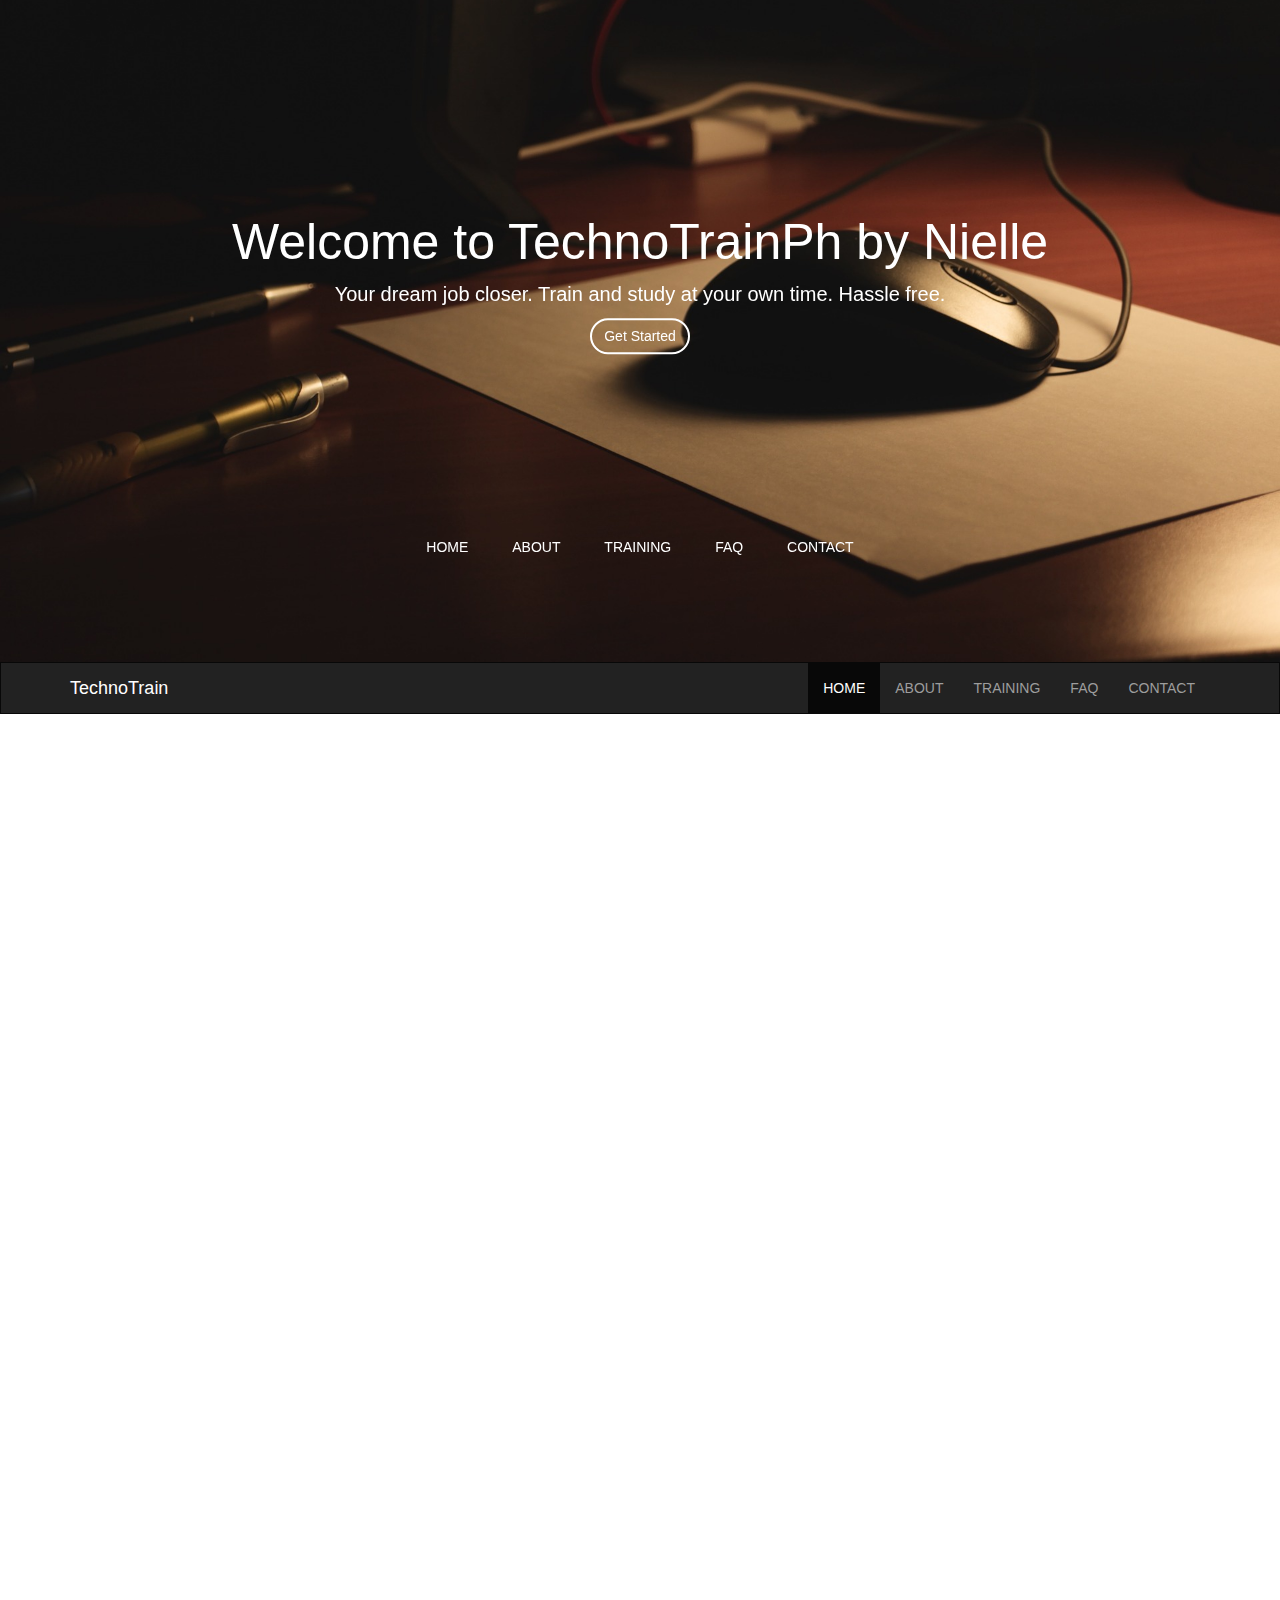
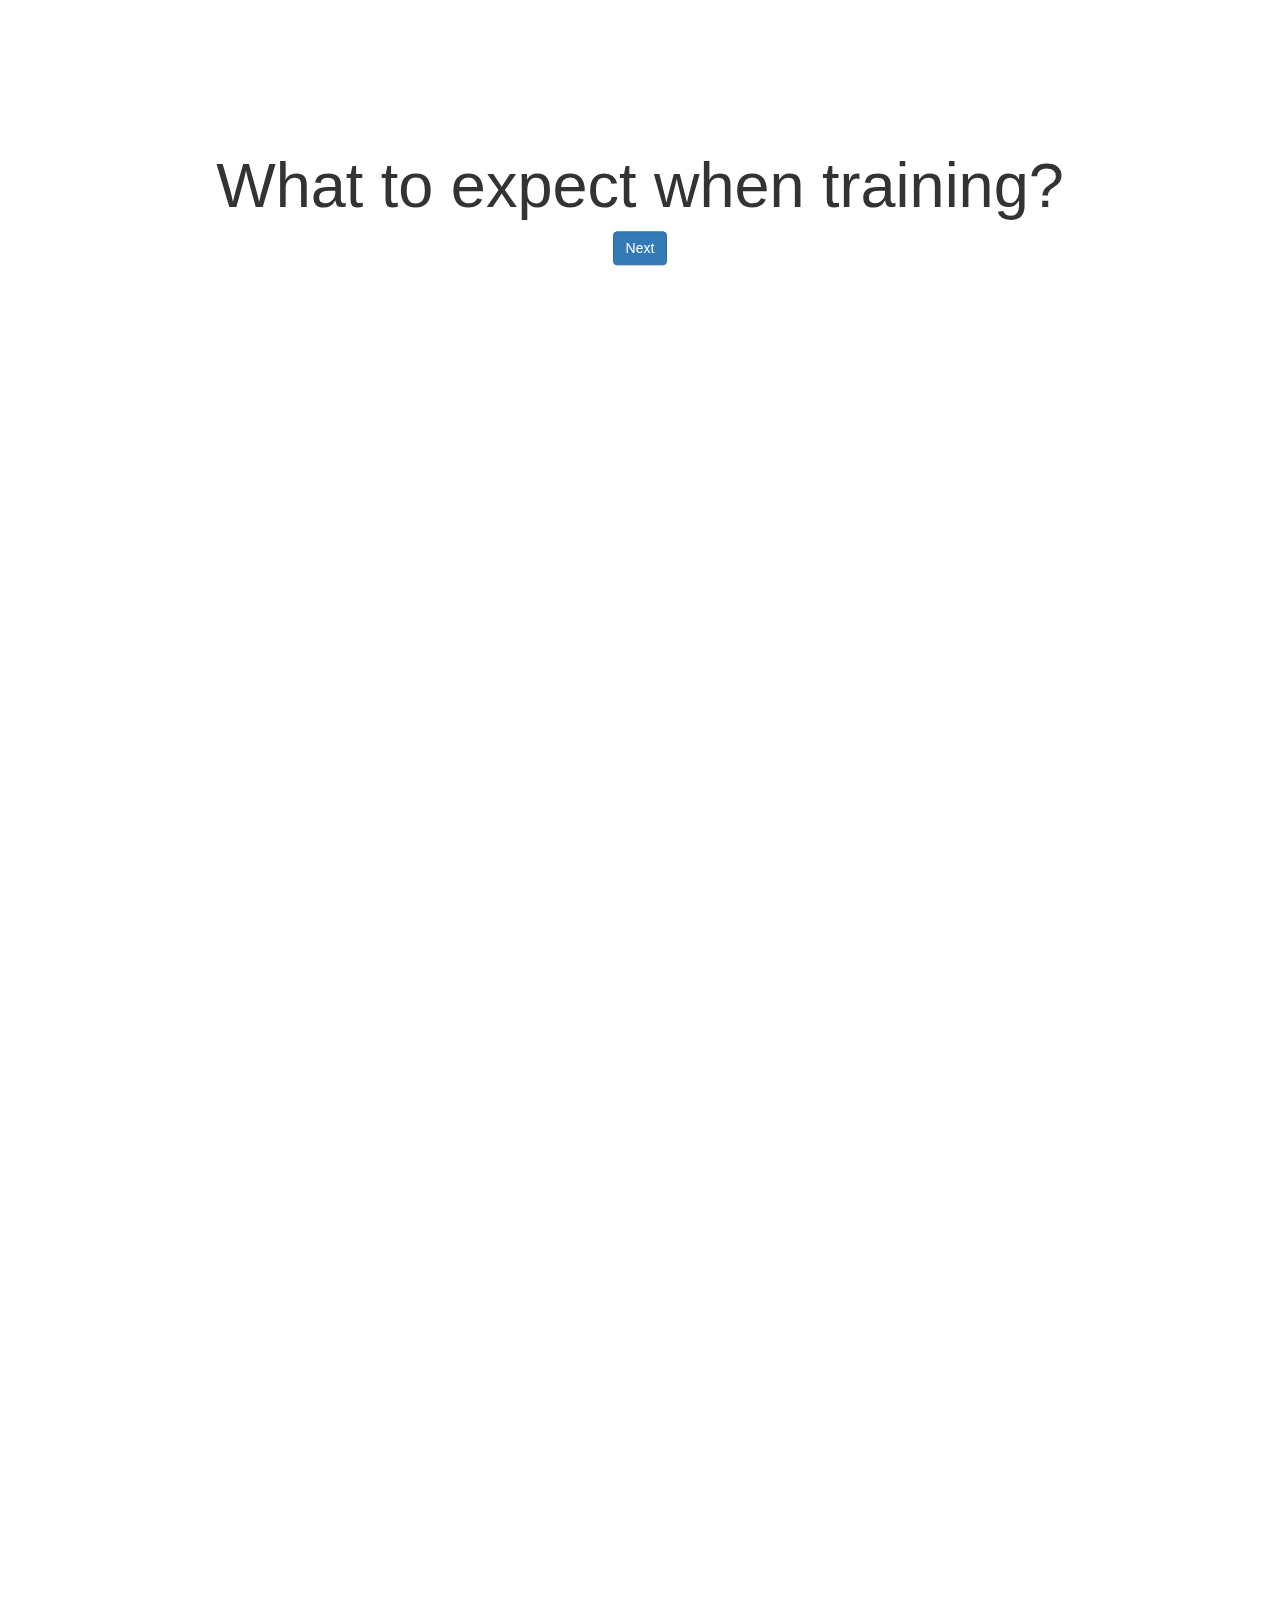
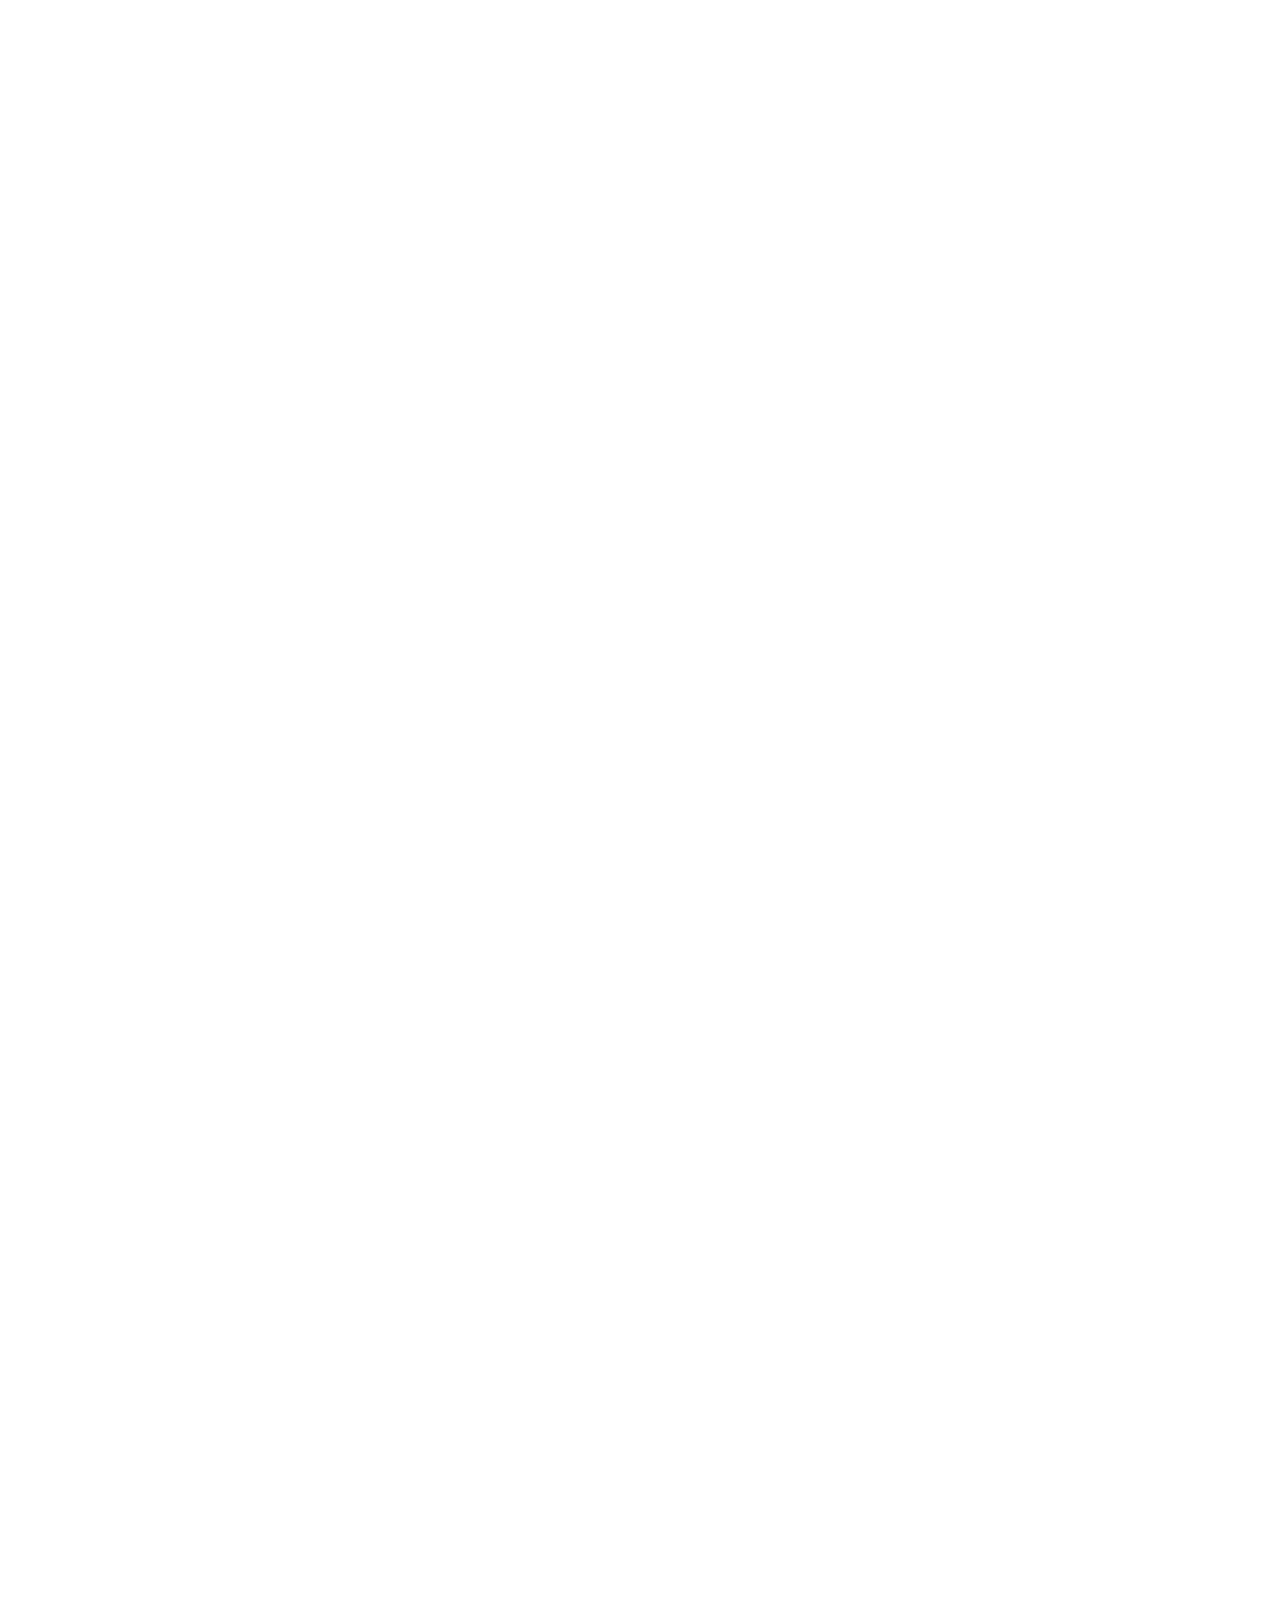
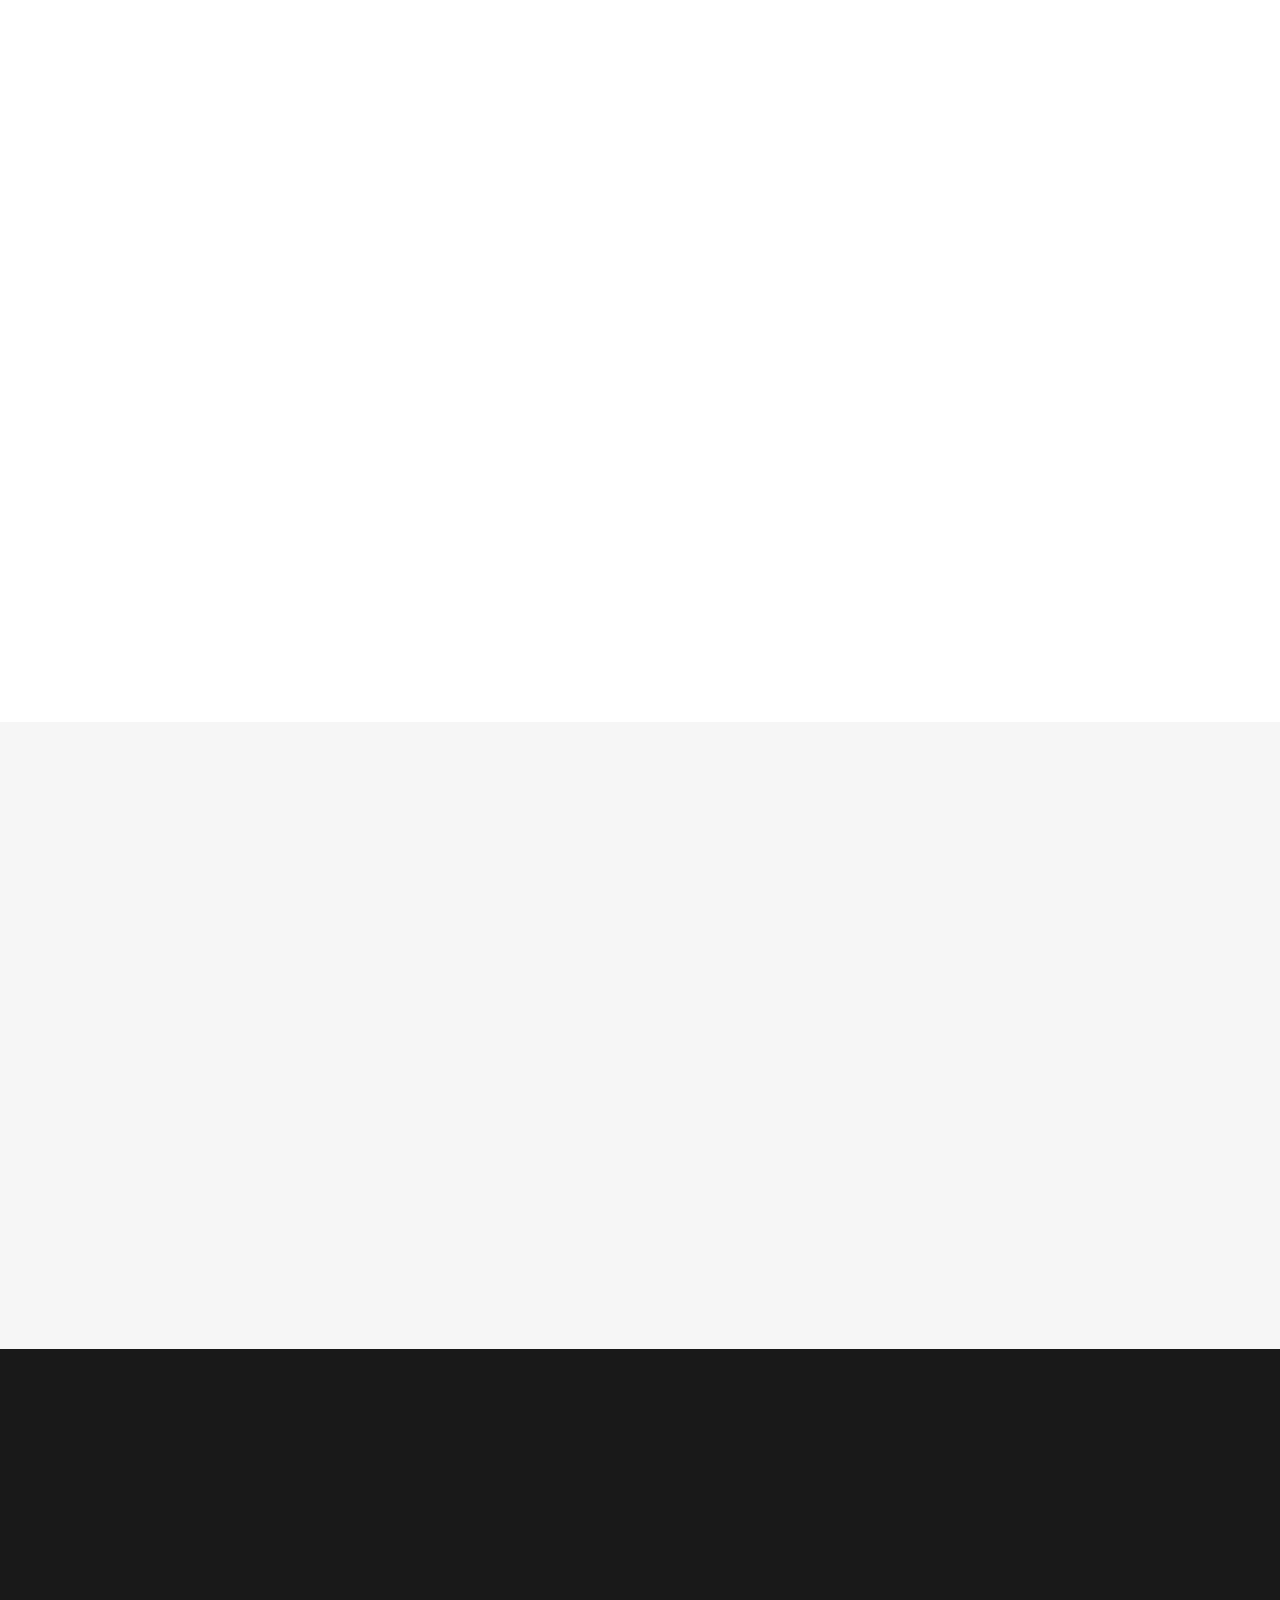
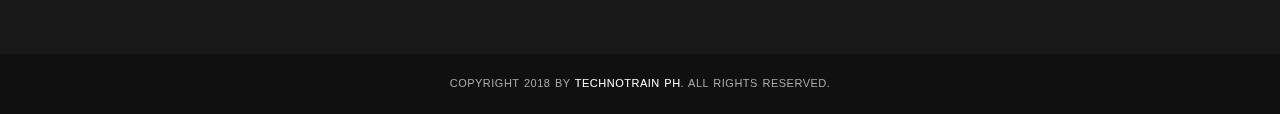
<file: index.html>
<!DOCTYPE html>
<html lang="en">
<head>
    <meta charset="UTF-8">
    <meta name="viewport" content="width=device-width, initial-scale=1.0">
    <meta http-equiv="X-UA-Compatible" content="ie=edge">
    <!-- Add CSS -->
    <link rel="stylesheet" href="css/bootstrap.min.css">
    <link rel="stylesheet" href="css/main.css">
    <!-- Add JS -->
    <script src="js/jquery.min.js" type="text/javascript"></script>
    <script src="js/bootstrap.js" type="text/javascript"></script>
    <script src="js/main.js" type="text/javascript"></script>
    <script src="js/parallax/parallax.js"></script>
    <!-- Add Font Awesome -->
    <link rel="stylesheet" href="css/web-fonts-with-css/css/fontawesome-all.css">
    <!-- Title and Icon -->
    <link rel="icon" href="images/logo.png">
    <title>TechnoTrain - Home</title>
</head>
<body id="body">
    <header class="parallax-window" data-parallax="scroll" data-image-src="images/header-background.jpg">
        <div class="container-fluid">
            <div class="fade-in" id="header-title">
                <h1>Welcome to TechnoTrainPh by Nielle</h1>
                <p>Your dream job closer. Train and study at your own time. Hassle free.</p>
                <button class="btn" onclick="clickGetStarted()">Get Started</button>
            </div>
            <div class="header-nav">
                <a class="fade-in" href="index.html">HOME</a>
                <a class="fade-in" href="about.html">ABOUT</a>
                <a class="fade-in" href="training.html">TRAINING</a>
                <a class="fade-in" href="faq.html">FAQ</a>
                <a class="fade-in" href="contact.html">CONTACT</a>
            </div>
        </div>
    </header>
    
    

    <nav class="navbar navbar-inverse sticky-top" id="navigate">
        <div class="container">
          <div class="navbar-header">
            <button type="button" class="navbar-toggle" data-toggle="collapse" data-target="#myNavbar">
              <span class="icon-bar"></span>
              <span class="icon-bar"></span>
              <span class="icon-bar"></span>                        
            </button>
            <a class="navbar-brand" href="#myPage">TechnoTrain</a>
          </div>
          <div class="collapse navbar-collapse" id="myNavbar">
            <ul class="nav navbar-nav navbar-right">
              <li class="active"><a href="index.html">HOME</a></li>
              <li><a href="about.html">ABOUT</a></li>
              <li><a href="training.html">TRAINING</a></li>
              <li><a href="FAQ.html">FAQ</a></li>
              <li><a href="contact.html">CONTACT</a></li>
            </ul>
          </div>
        </div>
      </nav><!-- Navigation -->
    
      
      <!-- Section 1 - What to Expect -->
        <div class="container" id="what-to-expect" >
            <div class="row">
                <h1 class="center slideanim" style="margin-bottom: 100px;">What to expect before you join?</h1>
                <br>
            </div>
            <div class="row">
            <div class="icons col-md-3 col-sm-6 brdr-right slideanim"  style="margin-bottom: 20px;">
                <i class="fas fa-clock"></i>
                <h4>5-hour training duration</h4>
                <p>The training duration is about 5 hours in average.</p>
            </div>
            <div class="icons col-md-3 col-sm-6 brdr-right slideanim" style="margin-bottom: 20px;">
                <i class="fas fa-money-bill-alt"></i>
                <h4>No entrance fee</h4>
                <p>There will be a total of P0.00 fee when applying.</p>
            </div>
            <div class="icons col-md-3 col-sm-6 brdr-right slideanim"   style="margin-bottom: 20px;">
                <i class="fas fa-file-alt"></i>
                <h4>No requirements needed</h4>
                <p>No application letters and resumes. Just hard work & dedication!</p>
            </div>
            <div class="icons col-md-3 col-sm-6 slideanim" style="margin-bottom: 20px;">
                  <i class="fas fa-check-circle"></i>
                <h4>No registration</h4>
                <p>No need to sign up and just proceed to our training and download what you need. Fast and easy!</p>
            </div>
            </div>
            <br>
            <div class="row center">
                <a href="#when-working" class="btn btn-primary slideanim" onclick="clickProceed()">Proceed</a>
            </div>
        </div><!-- Section 1 - What to Expect before joining ?-->

    <!-- Section 2 - What to expect when working ?  -->
    <div class="container-fluid" id="when-working">
        <div class="row when-working-title parallax-window" data-parallax="scroll" data-image-src="images/laptop-coffee.jpg" style="padding: 20px;">
            <div class="jumbotron center">
                <h1 class="">What to expect when training?</h1>
                <a href="#happy-family" class="btn btn-primary">Next</a>
            </div>
        </div>
        <div class="row">
            <div class="col-lg-12 when-working parallax-window" data-parallax="scroll" data-image-src="images/water-fight.jpg" id="happy-family">
                <div class="jumbotron">
                    <h1 class="slideanim">Happy Family</h1>
                    <p class="slideanim">You can have the opportunity to be with your family 24/7</p>
                    <a href="#sit-and-relax" class="btn btn-no-bg-white slideanim">Next</a>
                </div>
            </div>
            <div class="col-lg-12 when-working parallax-window" data-parallax="scroll" data-image-src="images/girl-relax.jpg" id="sit-and-relax">
                <div class="jumbotron right-al">
                    <h1 class="slideanim">Sit and relax to the max.</h1>
                    <p class="slideanim">You don't have to experience the everyday traffic struggles and just relax at the comfort of your home!</p>
                    <a href="#work-on-desired-time" class="btn btn-no-bg-white slideanim">Next</a>
                </div>
            </div>
            <div class="col-lg-12 when-working parallax-window" data-parallax="scroll" data-image-src="images/girl-laptop.jpg" id="work-on-desired-time">
                <div class="jumbotron">
                    <h1 class="slideanim">Train on your desired time</h1>
                    <p class="slideanim">You're the boss of your own time! Train any time of the day! Feel the everyday holiday!</p>
                    <a href="#harder-bigger" class="btn btn-no-bg-white slideanim">Next</a>
                </div>
            </div>
            <div class="col-lg-12 when-working parallax-window" data-parallax="scroll" data-image-src="images/laptop-map.jpg" id="harder-bigger">
                <div class="jumbotron right-al">
                    <h1 class="slideanim">The harder you train, the more skills you learn</h1>
                    <p class="slideanim">You will learn many type of skills by how much you train so train harder and earn bigger!</p>
                </div>
            </div>
        </div>
    </div>

    <!-- Section 3 - Testimonials -->
    <div class="container" style="padding-top: 100px; padding-bottom: 100px;"><!--  background-image: url(images/team-work.jpg); // Optional Bg-->
        <div class="row">
            <h1 class="center slideanim">Testimonials</h1>
            <br>
            <hr class="slideanim">
            <br>
        </div>
        <div class="row center">
            <div class="col-md-3">
                <img src="images/profile7.jpg" class="img-circle slideanim" alt="">
                <h4 class="slideanim">Cris Baldesimo</h4>
                <p class="text-muted slideanim">High School Undergraduate</p>
                <p class="slideanim">"Lorem, ipsum dolor sit amet consectetur adipisicing elit. Consequatur, necessitatibus libero eum neque autem perferendis exercitationem ea, esse, molestiae animi enim totam? Similique soluta ut id modi eius harum aspernatur!"</p>
            </div>
            <div class="col-md-3">
                <img src="images/profile8.jpg" class="img-circle slideanim" alt="">
                <h4 class="slideanim">Nadine Baldesimo</h4>
                <p class="text-muted slideanim">High School Graduate</p>
                <p class="slideanim">"Lorem ipsum dolor sit amet consectetur, adipisicing elit. Dignissimos nostrum officiis facere quae ducimus odio mollitia, officia voluptatem iste pariatur in possimus beatae non, quaerat nulla at adipisci dolor sunt!"</p>
            </div>
            <div class="col-md-3">
                <img src="images/profile9.jpg" class="img-circle slideanim" alt="">
                <h4 class="slideanim">Dandor Lopez</h4>
                <p class="text-muted slideanim">Freelancer</p>
                <p class="slideanim">"Lorem ipsum dolor sit, amet consectetur adipisicing elit. Tempora porro accusamus sequi, nostrum vitae praesentium deserunt quos maiores, tempore labore atque omnis ea asperiores nesciunt laborum? Officiis ut ipsa nobis?"</p>
            </div>
            <div class="col-md-3">
                <img src="images/profile11.jpg" class="img-circle slideanim" alt="">
                <h4 class="slideanim">Jerome Garbida</h4>
                <p class="text-muted slideanim">Working Student</p>
                <p class="slideanim">"Lorem ipsum dolor sit amet consectetur, adipisicing elit. Magni odit ad cum eos qui laudantium earum, numquam delectus cupiditate quibusdam blanditiis dolor, labore natus repudiandae placeat temporibus. Aspernatur, adipisci facere."</p>
            </div>
        </div>
    </div>

    <!-- Section 4 - About Us -->
    <div class="container-fluid bg-grey" style="padding-top: 180px; padding-bottom: 180px; padding-right: 10%; padding-left: 10%;">
        <div class="row">
            <div class="col-sm-9">
                <h1 class="slideanim">About Us</h1>
                <p class="slideanim">Lorem ipsum dolor sit amet, consectetur adipisicing elit. Harum voluptatum dolorum blanditiis deserunt, minus tenetur culpa. Deserunt in enim nobis assumenda voluptas, distinctio, autem rem, esse ratione accusamus molestiae quidem?
                <br class="slideanim">
                Natus architecto eaque repellat ipsum eveniet ratione a voluptatibus, fugit est recusandae similique harum animi laborum earum qui quos. Obcaecati at nisi illum beatae quae corporis. Eos nesciunt cum voluptatibus.
                <br class="slideanim">
                Minima fugiat ratione perferendis velit iste vero quisquam impedit, hic explicabo consequuntur cupiditate porro sequi accusamus modi doloremque rem, voluptate ipsa, quos optio eaque ut obcaecati. Aliquam expedita quod animi.</p>
            </div>
            <div class="col-sm-3 slideanim">
                <img src="images/logo.png" alt="TechnoTrain Logo" width="100%">
            </div>
        </div>
        <div class="row">
                <button class="btn btn-primary slideanim" style="margin-left: 30px;">
                    Read More..
                </button>
        </div>
    </div>


<script>
function myMap() {
var myCenter = new google.maps.LatLng(41.878114, -87.629798);
var mapProp = {center:myCenter, zoom:12, scrollwheel:false, draggable:false, mapTypeId:google.maps.MapTypeId.ROADMAP};
var map = new google.maps.Map(document.getElementById("googleMap"),mapProp);
var marker = new google.maps.Marker({position:myCenter});
marker.setMap(map);
}
</script>

<!-- Footer -->
    <div class="footer">
            <div class="container">
                <div class="row">
                    <div class="col-md-3 col-sm-6 slideanim">
                        <div class="well well-lg footer-box"> 
                            <strong><i class="fas fa-phone"></i>Phone</strong>
                            <p>(342) 622-1233</p> 
                        </div>
                    </div>
                    <div class="col-md-3 col-sm-6 slideanim">
                        <div class="well well-lg footer-box contact-box"> 
                            <strong><i class="fas fa-map-marker-alt"></i>Address</strong>
                            <p>Roxas City, Capiz, Philippines</p>
                        </div>
                    </div>
                    <div class="col-md-3 col-sm-6 slideanim">
                        <div class="well well-lg footer-box service-box"> 
                            <strong><i class="fas fa-envelope"></i>Email</strong>
                            <p>TechnoTrainph@gmail.com</p>
                        </div>
                    </div>
                    <div class="col-md-3 col-sm-6 slideanim">
                        <div class="well well-lg footer-box"> 
                            <strong><i class="fab fa-facebook"></i>Facebook</strong>
                            <p>fb.com/TechnoTrainph</p>
                        </div>
                    </div>
                </div>
            </div>
        </div>
        <footer class="footer f-bottom">
            <div class="container">
                <div class="row">
                    <div class="col-sm-12">
                        <p>Copyright 2018 by <a>TechnoTrain Ph</a>. All Rights Reserved.</p>
                    </div>
                </div>	
            </div>
        </footer>








        <div class="mymodal fade-in" id="gs-modal">
        <!-- Get Started Modal -->
        <!-- First Slide -->
        <div class="container-fluid get-started-body" id="firstSlide">
            <div class="row center-height">
                <div class="col-md-6">
                    <div class="get-started">
                        <h1>Fast and easy to use software!</h1>
                    </div>
                </div>
                <div class="col-md-6 center">
                    <img src="images/ginger-laptop.png" alt="software" class="get-started-img">
                </div>
            </div>
        </div>
        <!-- Second Slide -->
        <div class="container-fluid get-started-body" id="secondSlide">
            <div class="row center-height">
                <div class="col-md-6 center">
                    <img src="images/Map-Label.gif" alt="software" class="get-started-img">
                </div>
                <div class="col-md-6">
                    <div class="get-started">
                        <h1>Label houses and structures from satellite images</h1>
                    </div>
                </div>
            </div>
        </div>

        <!-- Third Slide -->

        <div class="container-fluid get-started-body" id="thirdSlide">
            <div class="row center-height">
            <div class="col-md-6">
                    <div class="get-started">
                        <h1>Sign Up Now!</p>
                        <p>
                            Lorem ipsum dolor sit amet consectetur, adipisicing elit. Cum, illo. Modi, laudantium officia exercitationem ullam asperiores eaque error sunt, laboriosam accusantium deserunt nobis sequi molestiae corporis optio! Esse, necessitatibus modi!
                        </p>
                    </div>

            </div>
            
            <div class="col-md-6">
                <h3>Enter your credentials</h3>
                <form>
                    <div class="input-group form-group">
                        <span class="input-group-addon"><i class="glyphicon glyphicon-envelope"></i></span>
                        <input type="email" class="form-control" placeholder="Email" />
                    </div>
                    <div class="input-group form-group">
                        <span class="input-group-addon"><i class="glyphicon glyphicon-user"></i></span>
                        <input type="text" class="form-control" placeholder="Username" />
                    </div>
                    <div class="input-group form-group">
                        <span class="input-group-addon"><i class="glyphicon glyphicon-lock"></i></span>
                        <input type="password" class="form-control" placeholder="Password" />
                    </div>
                    <div class="input-group form-group">
                        <span class="input-group-addon"><i class="glyphicon glyphicon-lock"></i></span>
                        <input type="password" class="form-control" placeholder="Confirm Password" />
                    </div>
                    <div class="input-group form-group">
                        <span class="input-group-addon"><i class="glyphicon glyphicon-envelope"></i></span>
                        <input type="email" class="form-control" placeholder="Referer's Email" />
                    </div>
                    <div class="input-group form-group">
                        <span class="input-group-addon"><i class="glyphicon glyphicon-link"></i></span>
                        <input type="text" class="form-control" placeholder="Imitation Code" />
                    </div>
                    <br>
                    <button type="submit" class="btn btn-default">Submit</button>
                    <button type="reset" class="btn btn-default">Reset</button>
                </form>
            </div>
            </div>
        </div>
        <button class="btn-next-footer" onclick="nextSlide()">Next</button>
        <button class="btn-cancel-footer" onclick="clickCancel()">Cancel</button>
        </div>
            
    

        


        <style>
            .get-started-body {
                overflow-y: auto;
                position: absolute;
                top: 0;
                left: 0;
                height: 100%;
                width: 100%;
                padding-top: 30px;
                padding-bottom: 70px;
                
            }
            .mymodal {
                display: none;
                background-color: #F5F5F5;
            }
        </style>
</body>



</html>
</file>
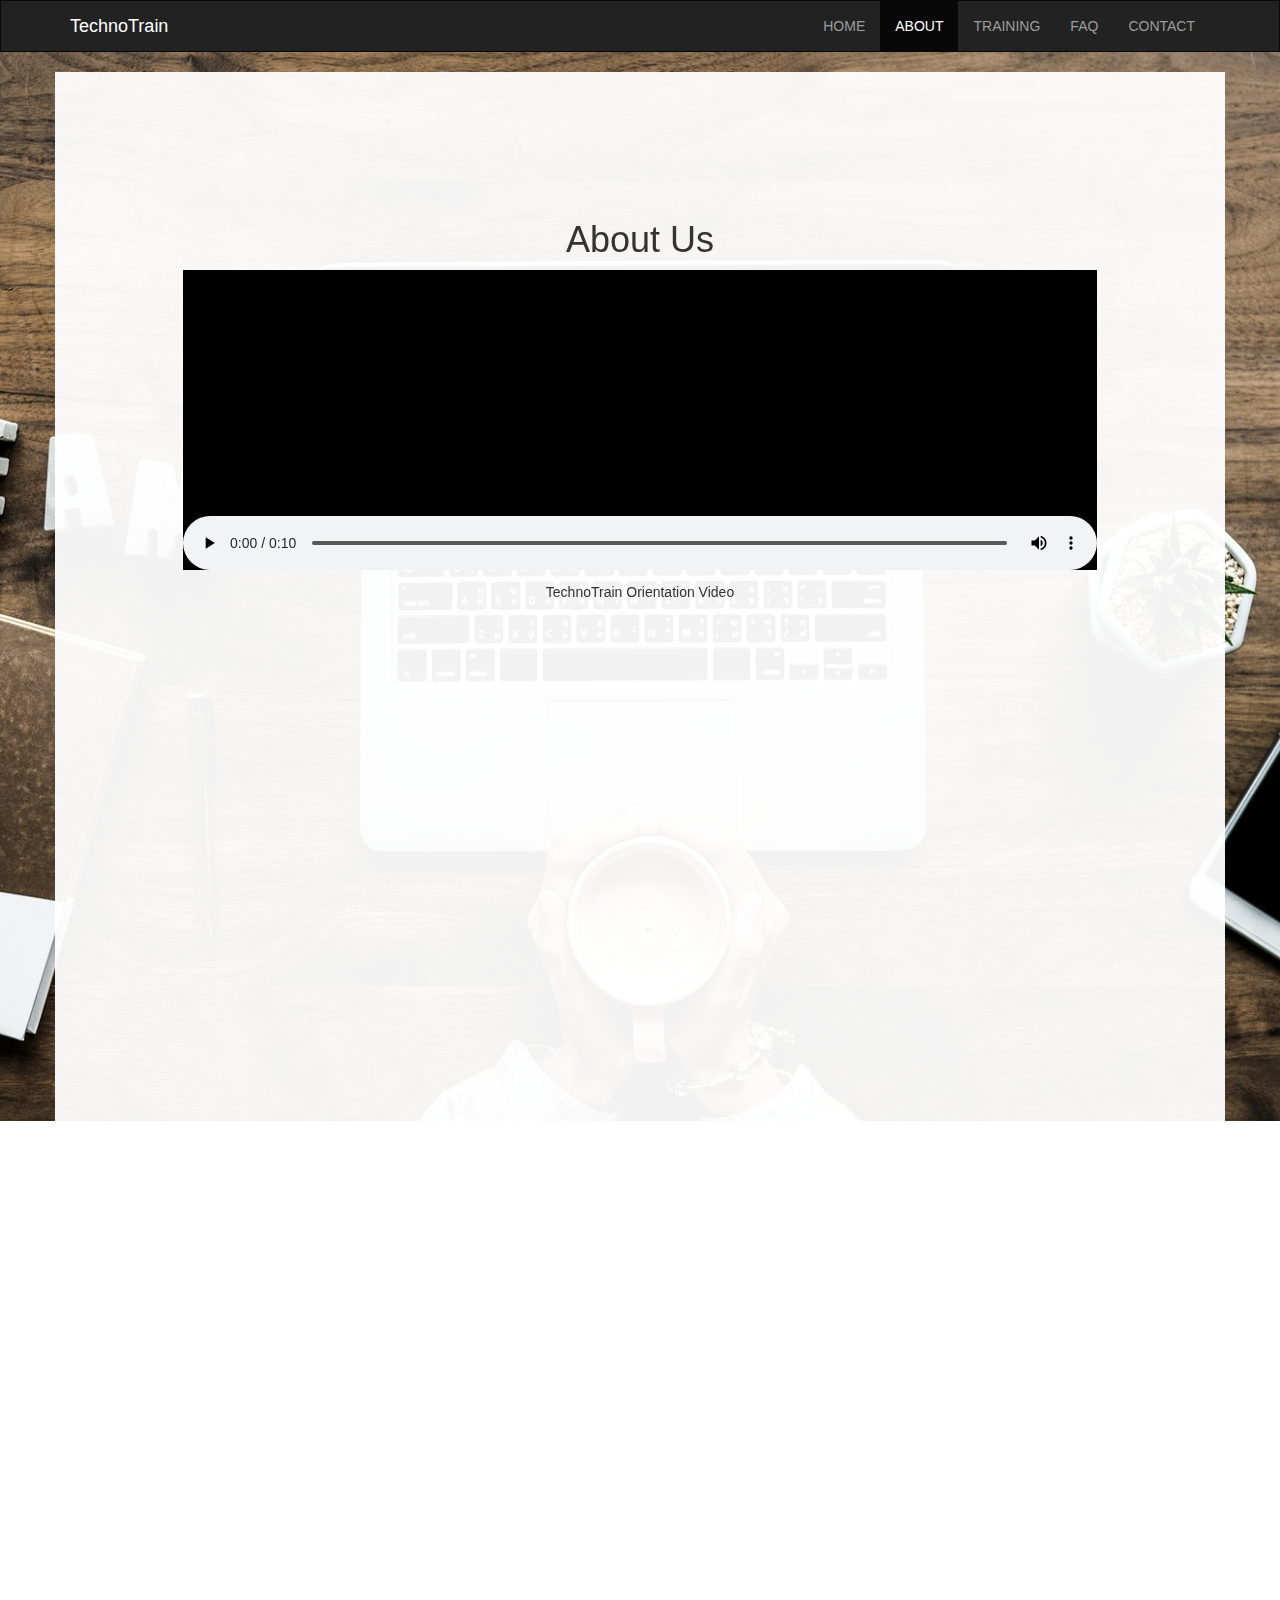
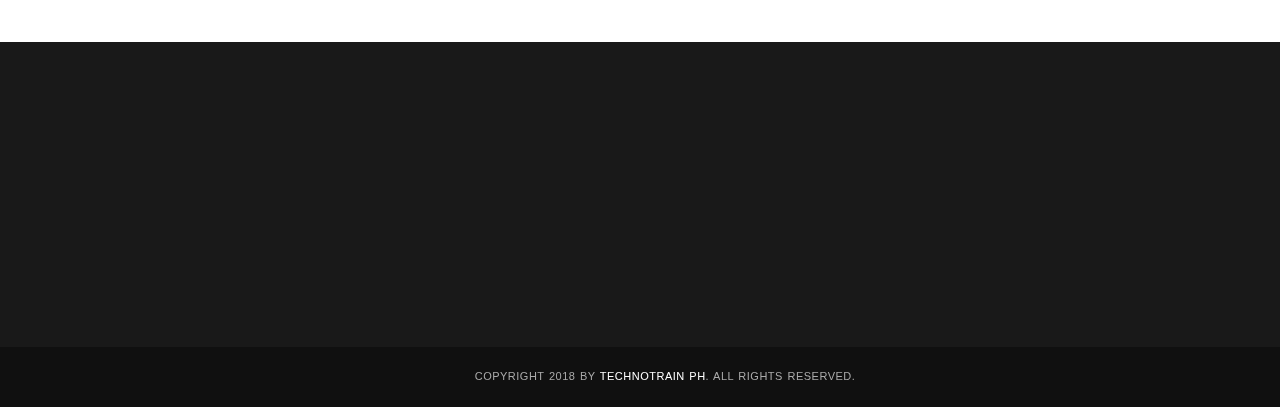
<file: about.html>
<!DOCTYPE html>
<html lang="en">
<head>
    <meta charset="UTF-8">
    <meta name="viewport" content="width=device-width, initial-scale=1.0">
    <meta http-equiv="X-UA-Compatible" content="ie=edge">
    <!-- Add CSS -->
    <link rel="stylesheet" href="css/bootstrap.min.css">
    <link rel="stylesheet" href="css/main.css">
    <!-- Add JS -->
    <script src="js/jquery.min.js" type="text/javascript"></script>
    <script src="js/bootstrap.js" type="text/javascript"></script>
    <script src="js/main.js" type="text/javascript"></script>
    <script src="js/parallax/parallax.js"></script>
    <!-- Add Font Awesome -->
    <link rel="stylesheet" href="css/web-fonts-with-css/css/fontawesome-all.css">
    <!-- Title and Icon -->
    <link rel="icon" href="images/logo.png">
    <title>TechnoTrain - About</title>


    <style>
        p {
            text-indent: 50px;
        }
    </style>
</head>
<body id="body">
<div class="parallax-window" data-parallax="scroll" data-image-src="images/dream-laptop.jpg">
    <nav class="navbar navbar-inverse sticky-top" id="navigate">
        <div class="container">
          <div class="navbar-header">
            <button type="button" class="navbar-toggle" data-toggle="collapse" data-target="#myNavbar">
              <span class="icon-bar"></span>
              <span class="icon-bar"></span>
              <span class="icon-bar"></span>                        
            </button>
            <a class="navbar-brand" href="#myPage">TechnoTrain</a>
          </div>
          <div class="collapse navbar-collapse" id="myNavbar">
            <ul class="nav navbar-nav navbar-right">
              <li><a href="index.html">HOME</a></li>
              <li class="active"><a href="about.html">ABOUT</a></li>
              <li><a href="training.html">TRAINING</a></li>
              <li><a href="FAQ.html">FAQ</a></li>
              <li><a href="contact.html">CONTACT</a></li>
            </ul>
          </div>
        </div>
    </nav><!-- Navigation -->
    
    <!-- About Us -->

<div class="container sm-margin" style="padding: 10%; background-color: rgba(255, 255, 255, 0.95); margin-bottom: 50px;">
        
    <div>
        <h1 class="center">About Us</h1>
            <video width="100%" height="300px;" controls id="about-video" title="TechnoTrain Orientation Video" style="background-color: black;">
                <source src="images/about-video.3gpp" width="100%">
                Your browser does not support the video tag.
                </video>
            <h5 class="center">TechnoTrain Orientation Video</h5>
        
            <br><br>
        
            <img class="slideanim center-box" src="images/logo.png" width="200px" title="TechnoTrain Logo" alt="TechnoTrain Logo">
            <h5 class="slideanim center">TechnoTrain Logo</h5>
            <h1 class="slideanim center">What is TechnoTrain?</h1>
            <p class="slideanim">Lorem ipsum dolor sit amet, consectetur adipiscing elit. Pellentesque sit amet justo lectus. Nulla non tempor lacus, eu volutpat erat. Nullam tortor tellus, iaculis vitae luctus in, mollis a elit. Fusce eu dolor id libero porttitor viverra sed eu ipsum. Mauris tincidunt augue et ex ornare tincidunt. Sed est mauris, fermentum vel ipsum vitae, ultrices mollis libero. Phasellus scelerisque sapien vitae congue hendrerit. Nunc nisi urna, aliquet non metus ac, pellentesque varius orci. Aliquam erat volutpat. Pellentesque ut diam nisi.</p>
            <p class="slideanim">Lorem ipsum dolor sit amet, consectetur adipiscing elit. Pellentesque sit amet justo lectus. Nulla non tempor lacus, eu volutpat erat. Nullam tortor tellus, iaculis vitae luctus in, mollis a elit. Fusce eu dolor id libero porttitor viverra sed eu ipsum. Mauris tincidunt augue et ex ornare tincidunt. Sed est mauris, fermentum vel ipsum vitae, ultrices mollis libero. Phasellus scelerisque sapien vitae congue hendrerit. Nunc nisi urna, aliquet non metus ac, pellentesque varius orci. Aliquam erat volutpat. Pellentesque ut diam nisi.</p>
            
            <h1 class="slideanim center">Our Mission</h1>
            <p class="slideanim">Lorem ipsum dolor sit amet, consectetur adipiscing elit. Pellentesque sit amet justo lectus. Nulla non tempor lacus, eu volutpat erat. Nullam tortor tellus, iaculis vitae luctus in, mollis a elit. Fusce eu dolor id libero porttitor viverra sed eu ipsum. Mauris tincidunt augue et ex ornare tincidunt. Sed est mauris, fermentum vel ipsum vitae, ultrices mollis libero. Phasellus scelerisque sapien vitae congue hendrerit. Nunc nisi urna, aliquet non metus ac, pellentesque varius orci. Aliquam erat volutpat. Pellentesque ut diam nisi.</p>
        
            <h1 class="slideanim center">Our Vision</h1>
            <p class="slideanim">Lorem ipsum dolor sit amet, consectetur adipiscing elit. Pellentesque sit amet justo lectus. Nulla non tempor lacus, eu volutpat erat. Nullam tortor tellus, iaculis vitae luctus in, mollis a elit. Fusce eu dolor id libero porttitor viverra sed eu ipsum. Mauris tincidunt augue et ex ornare tincidunt. Sed est mauris, fermentum vel ipsum vitae, ultrices mollis libero. Phasellus scelerisque sapien vitae congue hendrerit. Nunc nisi urna, aliquet non metus ac, pellentesque varius orci. Aliquam erat volutpat. Pellentesque ut diam nisi.</p>
        
    </div>
    <br><br>
</div>



    <!-- Footer -->
    <div class="footer">
            <div class="container">
                <div class="row">
                    <div class="col-md-3 col-sm-6 slideanim">
                        <div class="well well-lg footer-box"> 
                            <strong><i class="fas fa-phone"></i>Phone</strong>
                            <p>(342) 622-1233</p> 
                        </div>
                    </div>
                    <div class="col-md-3 col-sm-6 slideanim">
                        <div class="well well-lg footer-box contact-box"> 
                            <strong><i class="fas fa-map-marker-alt"></i>Address</strong>
                            <p>Roxas City, Capiz, Philippines</p>
                        </div>
                    </div>
                    <div class="col-md-3 col-sm-6 slideanim">
                        <div class="well well-lg footer-box service-box"> 
                            <strong><i class="fas fa-envelope"></i>Email</strong>
                            <p>TechnoTrainph@gmail.com</p>
                        </div>
                    </div>
                    <div class="col-md-3 col-sm-6 slideanim">
                        <div class="well well-lg footer-box"> 
                            <strong><i class="fab fa-facebook"></i>Facebook</strong>
                            <p>fb.com/TechnoTrainph</p>
                        </div>
                    </div>
                </div>
            </div>
        </div>
        <footer class="footer f-bottom">
            <div class="container">
                <div class="row">
                    <div class="col-sm-12">
                        <p>Copyright 2018 by <a>TechnoTrain Ph</a>. All Rights Reserved.</p>
                    </div>
                </div>	
            </div>
        </footer>


</div>
</body>
</html>
</file>
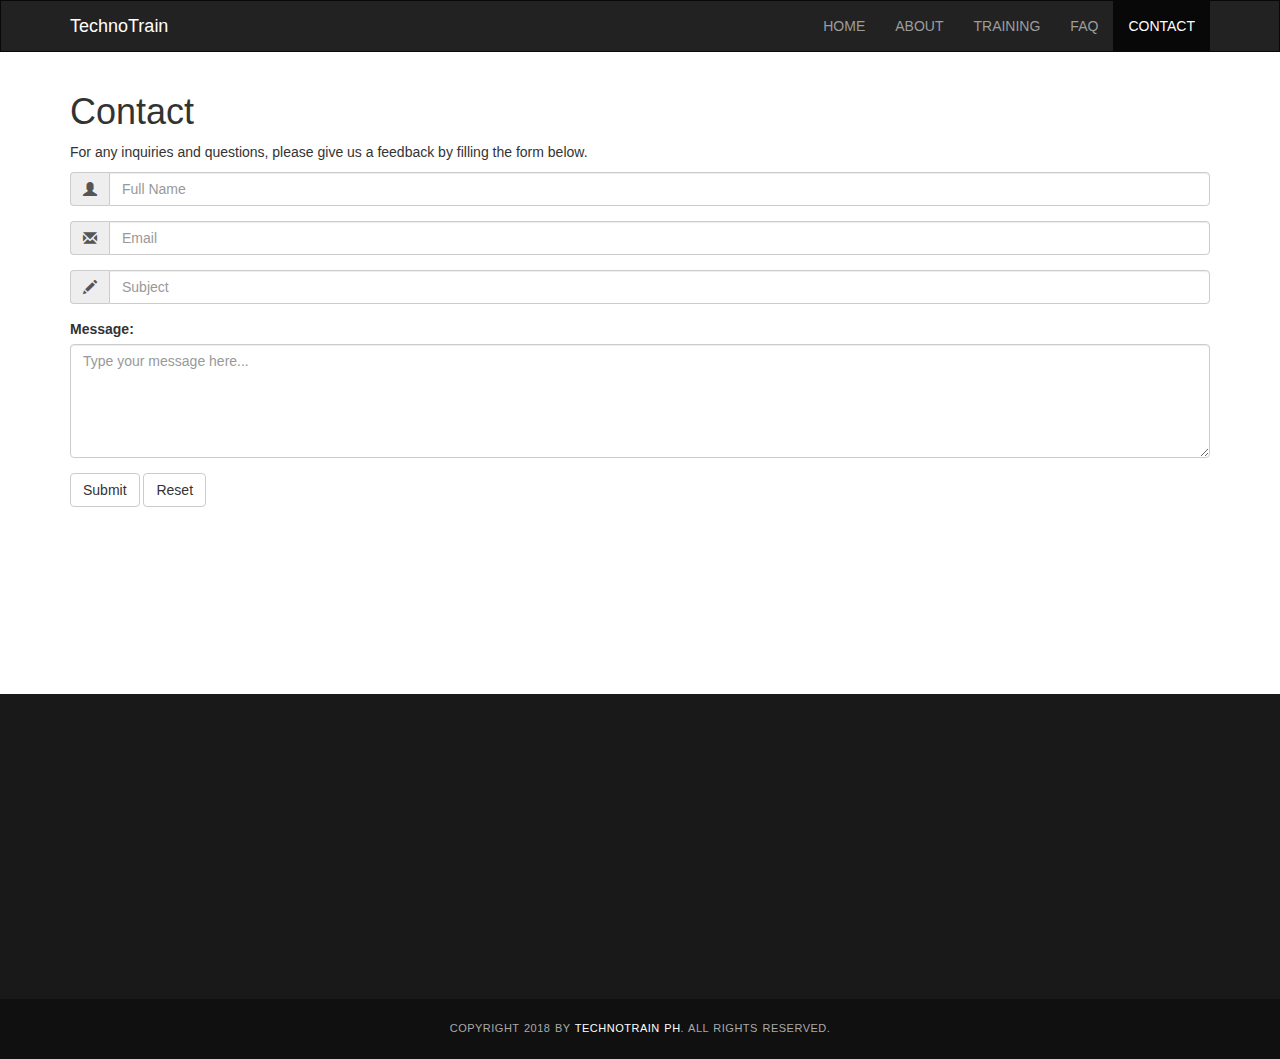
<file: contact.html>
<!DOCTYPE html>
<html lang="en">
<head>
    <meta charset="UTF-8">
    <meta name="viewport" content="width=device-width, initial-scale=1.0">
    <meta http-equiv="X-UA-Compatible" content="ie=edge">
    <!-- Add CSS -->
    <link rel="stylesheet" href="css/bootstrap.min.css">
    <link rel="stylesheet" href="css/main.css">
    <!-- Add JS -->
    <script src="js/jquery.min.js" type="text/javascript"></script>
    <script src="js/bootstrap.js" type="text/javascript"></script>
    <script src="js/main.js" type="text/javascript"></script>
    <script src="js/parallax/parallax.js"></script>
    <!-- Add Font Awesome -->
    <link rel="stylesheet" href="css/web-fonts-with-css/css/fontawesome-all.css">
    <!-- Title and Icon -->
    <link rel="icon" href="images/logo.png">
    <title>TechnoTrain - Contact</title>
</head>
<body id="body">



<nav class="navbar navbar-inverse sticky-top" id="navigate">
    <div class="container">
        <div class="navbar-header">
        <button type="button" class="navbar-toggle" data-toggle="collapse" data-target="#myNavbar">
            <span class="icon-bar"></span>
            <span class="icon-bar"></span>
            <span class="icon-bar"></span>
        </button>
        <a class="navbar-brand" href="#myPage">TechnoTrain</a>
        </div>
        <div class="collapse navbar-collapse" id="myNavbar">
        <ul class="nav navbar-nav navbar-right">
            <li><a href="index.html">HOME</a></li>
            <li><a href="about.html">ABOUT</a></li>
            <li><a href="training.html">TRAINING</a></li>
            <li><a href="FAQ.html">FAQ</a></li>
            <li class="active"><a href="contact.html">CONTACT</a></li>
        </ul>
        </div>
    </div>
</nav><!-- Navigation -->




<div class="container" style="min-height: 622px">
    <h1>Contact</h1>
    <p>For any inquiries and questions, please give us a feedback by filling the form below.</p>

    <form>
            <div class="input-group form-group">
                <span class="input-group-addon"><i class="glyphicon glyphicon-user"></i></span>
                <input type="text" class="form-control" placeholder="Full Name" />
            </div>
            <div class="input-group form-group">
                <span class="input-group-addon"><i class="glyphicon glyphicon-envelope"></i></span>
                <input type="email" class="form-control" placeholder="Email" />
            </div>

            <div class="input-group form-group">
                    <span class="input-group-addon"><i class="	glyphicon glyphicon-pencil"></i></span>
                    <input type="text" class="form-control" placeholder="Subject" />
                </div>

            <div class="form-group">
                <label for="comment">Message:</label>
                <textarea class="form-control" rows="5" id="comment" placeholder="Type your message here..."></textarea>
            </div>

            <button type="submit" class="btn btn-default">Submit</button>
            <button type="reset" class="btn btn-default">Reset</button>
        </form>

</div>


    <!-- Footer -->
    <div class="footer">
            <div class="container">
                <div class="row">
                    <div class="col-md-3 col-sm-6 slideanim">
                        <div class="well well-lg footer-box">
                            <strong><i class="fas fa-phone"></i>Phone</strong>
                            <p>(342) 622-1233</p>
                        </div>
                    </div>
                    <div class="col-md-3 col-sm-6 slideanim">
                        <div class="well well-lg footer-box contact-box">
                            <strong><i class="fas fa-map-marker-alt"></i>Address</strong>
                            <p>Roxas City, Capiz, Philippines</p>
                        </div>
                    </div>
                    <div class="col-md-3 col-sm-6 slideanim">
                        <div class="well well-lg footer-box service-box">
                            <strong><i class="fas fa-envelope"></i>Email</strong>
                            <p>TechnoTrainph@gmail.com</p>
                        </div>
                    </div>
                    <div class="col-md-3 col-sm-6 slideanim">
                        <div class="well well-lg footer-box">
                            <strong><i class="fab fa-facebook"></i>Facebook</strong>
                            <p>fb.com/TechnoTrainph</p>
                        </div>
                    </div>
                </div>
            </div>
        </div>
        <footer class="footer f-bottom">
            <div class="container">
                <div class="row">
                    <div class="col-sm-12">
                        <p>Copyright 2018 by <a>TechnoTrain Ph</a>. All Rights Reserved.</p>
                    </div>
                </div>
            </div>
        </footer>











</body>
</html>
</file>
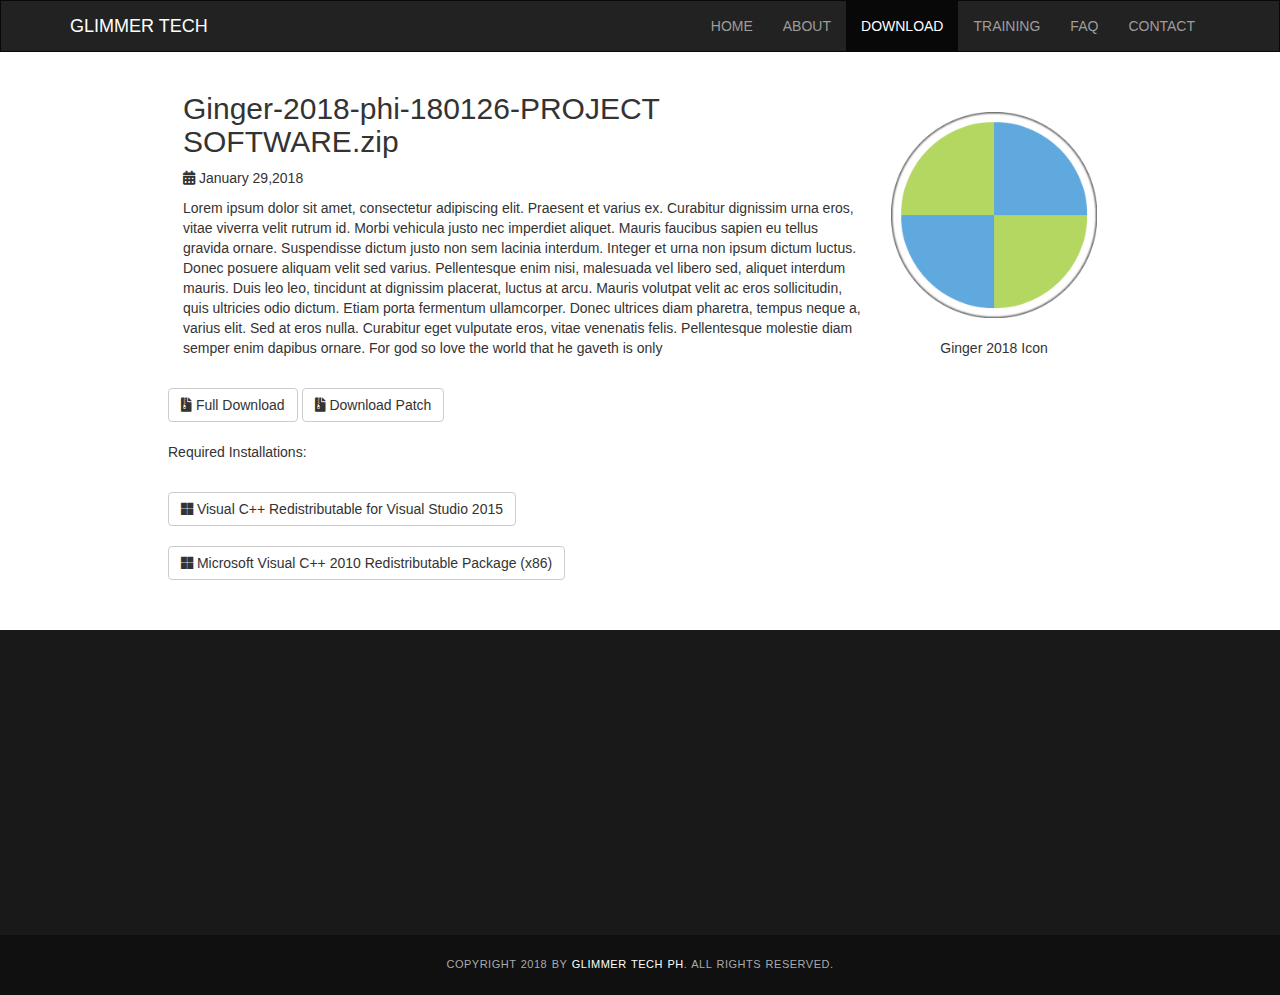
<file: download.html>
<!DOCTYPE html>
<html lang="en">
<head>
    <meta charset="UTF-8">
    <meta name="viewport" content="width=device-width, initial-scale=1.0">
    <meta http-equiv="X-UA-Compatible" content="ie=edge">
    <!-- Add CSS -->
    <link rel="stylesheet" href="css/bootstrap.min.css">
    <link rel="stylesheet" href="css/main.css">
    <!-- Add JS -->
    <script src="js/jquery.min.js" type="text/javascript"></script>
    <script src="js/bootstrap.js" type="text/javascript"></script>
    <script src="js/main.js" type="text/javascript"></script>
    <script src="js/parallax/parallax.js"></script>
    <!-- Add Font Awesome -->
    <link rel="stylesheet" href="css/web-fonts-with-css/css/fontawesome-all.css">
    <!-- Title and Icon -->
    <link rel="icon" href="images/logo.png">
    <title>GlimmerTech - Download</title>
</head>
<body id="body">

<nav class="navbar navbar-inverse sticky-top" id="navigate">
    <div class="container">
        <div class="navbar-header">
        <button type="button" class="navbar-toggle" data-toggle="collapse" data-target="#myNavbar">
            <span class="icon-bar"></span>
            <span class="icon-bar"></span>
            <span class="icon-bar"></span>                        
        </button>
        <a class="navbar-brand" href="#myPage">GLIMMER TECH</a>
        </div>
        <div class="collapse navbar-collapse" id="myNavbar">
        <ul class="nav navbar-nav navbar-right">
            <li><a href="index.html">HOME</a></li>
            <li><a href="about.html">ABOUT</a></li>
            <li class="active"><a href="download.html">DOWNLOAD</a></li>
            <li><a href="training.html">TRAINING</a></li>
            <li><a href="FAQ.html">FAQ</a></li>
            <li><a href="contact.html">CONTACT</a></li>
        </ul>
        </div>
    </div>
</nav><!-- Navigation -->

    <div class="container" style="padding-left: 10%; padding-right: 10%; margin-bottom: 50px;">
        <div class="row">
        <div class="col-md-9">
            <h2>Ginger-2018-phi-180126-PROJECT SOFTWARE.zip</h2>
            <p><i class="fas fa-calendar-alt"></i><span id="date"> January 29,2018</span></p>
            <p id="soft-desc">Lorem ipsum dolor sit amet, consectetur adipiscing elit. Praesent et varius ex. Curabitur dignissim urna eros, vitae viverra velit rutrum id. Morbi vehicula justo nec imperdiet aliquet. Mauris faucibus sapien eu tellus gravida ornare. Suspendisse dictum justo non sem lacinia interdum. Integer et urna non ipsum dictum luctus. Donec posuere aliquam velit sed varius. Pellentesque enim nisi, malesuada vel libero sed, aliquet interdum mauris. Duis leo leo, tincidunt at dignissim placerat, luctus at arcu. Mauris volutpat velit ac eros sollicitudin, quis ultricies odio dictum. Etiam porta fermentum ullamcorper. Donec ultrices diam pharetra, tempus neque a, varius elit. Sed at eros nulla. Curabitur eget vulputate eros, vitae venenatis felis. Pellentesque molestie diam semper enim dapibus ornare. For god so love the world that he gaveth is only</p>
        </div>
        <br><br>
        <div class="col-md-3">
            <img id="soft-icon" src="images/ginger-icon.png" width="100%;">
            <br><br>
            <p class="center">Ginger 2018 Icon</p>
        </div>
        </div>
        <br>
        <div class="row">
            <a href="https://glimmertech1.app.box.com/v/training/file/270827253802" class="btn btn-default"><i class="fas fa-file-archive"></i> Full Download</a>
            <a href="https://glimmertech1.app.box.com/v/training/file/270827253802" class="btn btn-default"><i class="fas fa-file-archive"></i> Download Patch</a>
            <br><br>
            <p>Required Installations:</p>
            <br>
            <a href="https://www.microsoft.com/en-ph/download/details.aspx?id=48145" class="btn btn-default"><i class="fab fa-microsoft" target="_blank"></i> Visual C++ Redistributable for Visual Studio 2015</a><br><br>
            <a href="https://www.microsoft.com/en-ph/download/details.aspx?id=5555" class="btn btn-default"  target="_blank"><i class="fab fa-microsoft"></i> Microsoft Visual C++ 2010 Redistributable Package (x86)</a>
        </div>
    
    </div>

    <!-- Footer -->
    <div class="footer">
            <div class="container">
                <div class="row">
                    <div class="col-md-3 col-sm-6 slideanim">
                        <div class="well well-lg footer-box"> 
                            <strong><i class="fas fa-phone"></i>Phone</strong>
                            <p>(342) 622-1233</p> 
                        </div>
                    </div>
                    <div class="col-md-3 col-sm-6 slideanim">
                        <div class="well well-lg footer-box contact-box"> 
                            <strong><i class="fas fa-map-marker-alt"></i>Address</strong>
                            <p>Sapian, Capiz, Philippines</p>
                        </div>
                    </div>
                    <div class="col-md-3 col-sm-6 slideanim">
                        <div class="well well-lg footer-box service-box"> 
                            <strong><i class="fas fa-envelope"></i>Email</strong>
                            <p>glimmertechph@gmail.com</p>
                        </div>
                    </div>
                    <div class="col-md-3 col-sm-6 slideanim">
                        <div class="well well-lg footer-box"> 
                            <strong><i class="fab fa-facebook"></i>Facebook</strong>
                            <p>fb.com/glimmertechph</p>
                        </div>
                    </div>
                </div>
            </div>
        </div>
        <footer class="footer f-bottom">
            <div class="container">
                <div class="row">
                    <div class="col-sm-12">
                        <p>Copyright 2018 by <a>Glimmer Tech Ph</a>. All Rights Reserved.</p>
                    </div>
                </div>	
            </div>
        </footer>
</body>
</html>
</file>
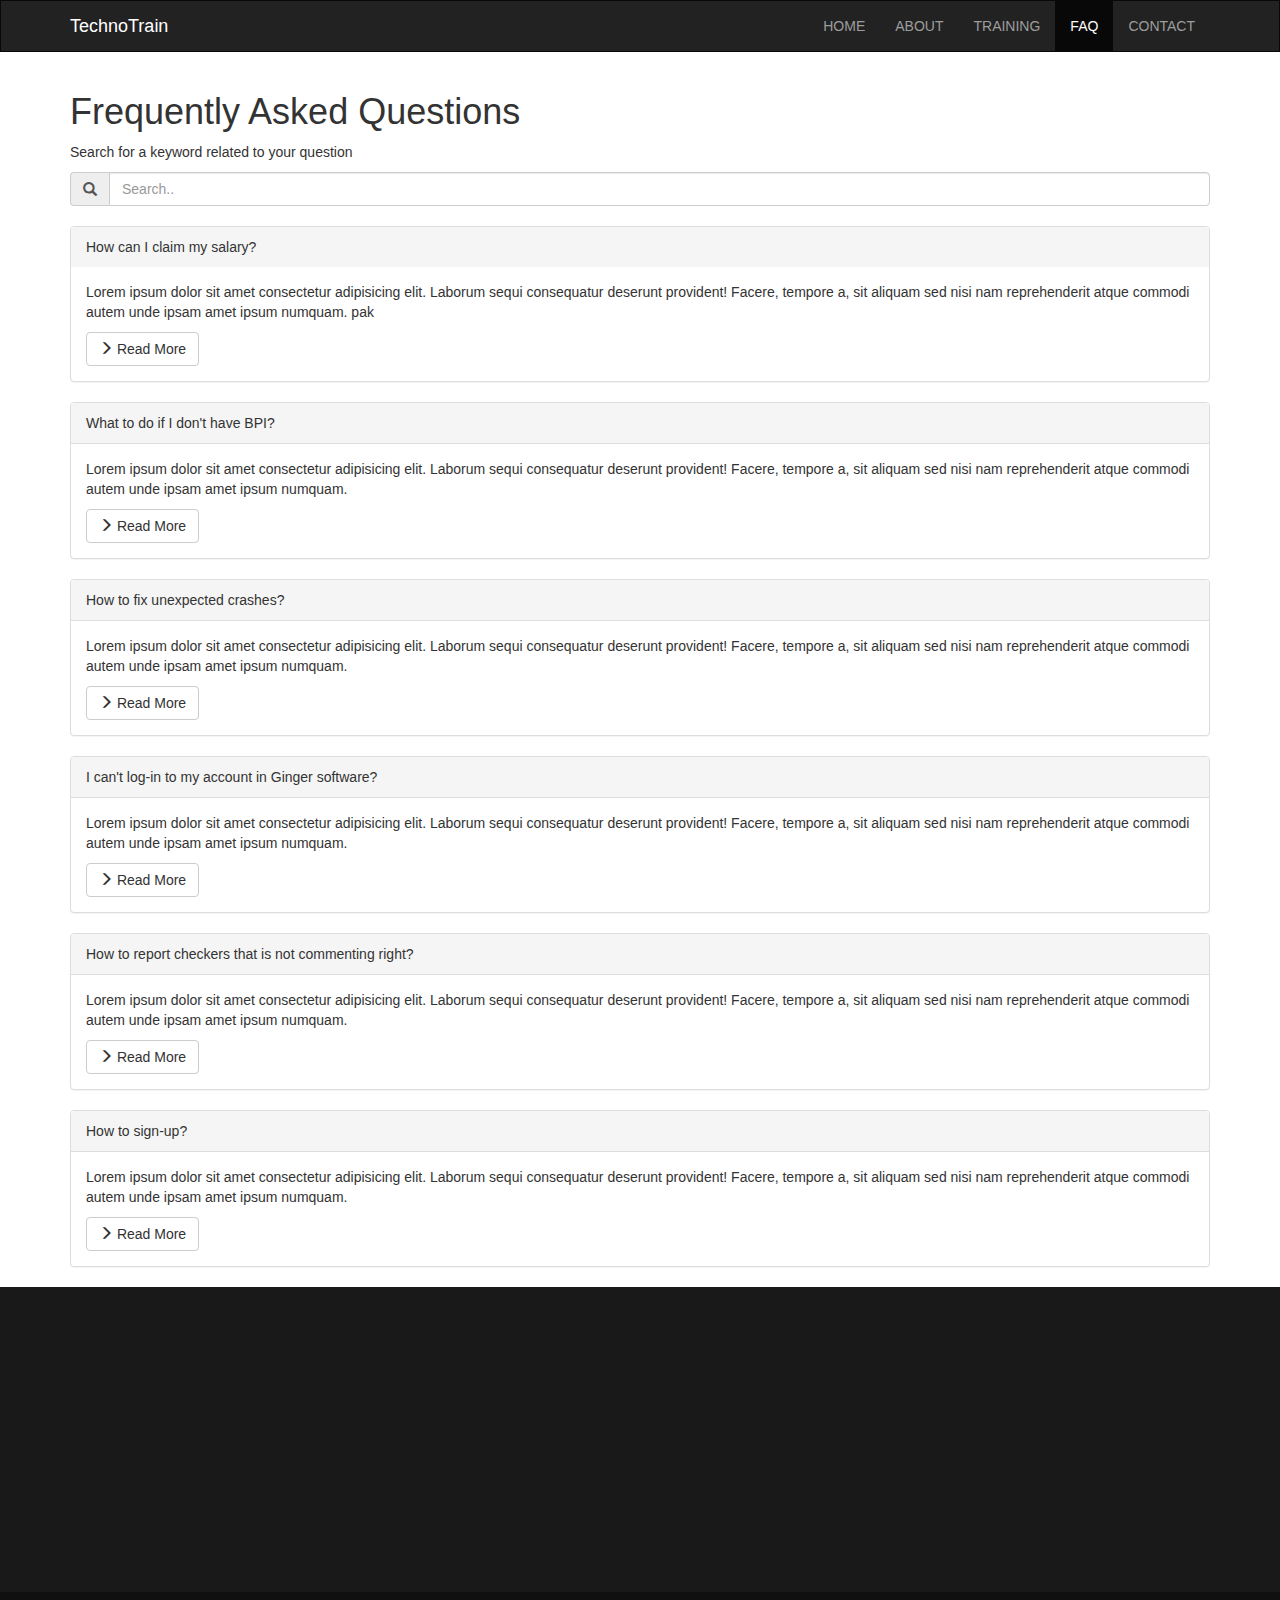
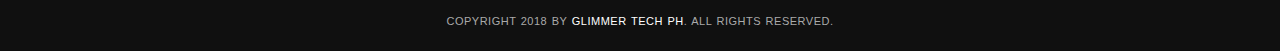
<file: FAQ.html>
<!DOCTYPE html>
<html lang="en">
<head>
    <meta charset="UTF-8">
    <meta name="viewport" content="width=device-width, initial-scale=1.0">
    <meta http-equiv="X-UA-Compatible" content="ie=edge">
    <!-- Add CSS -->
    <link rel="stylesheet" href="css/bootstrap.min.css">
    <link rel="stylesheet" href="css/main.css">
    <!-- Add JS -->
    <script src="js/jquery.min.js" type="text/javascript"></script>
    <script src="js/bootstrap.js" type="text/javascript"></script>
    <script src="js/main.js" type="text/javascript"></script>
    <script src="js/parallax/parallax.js"></script>
    <!-- Add Font Awesome -->
    <link rel="stylesheet" href="css/web-fonts-with-css/css/fontawesome-all.css">
    <!-- Title and Icon -->
    <link rel="icon" href="images/logo.png">
    <title>TechnoTrain - FAQ</title>
</head>
<body id="body">



<nav class="navbar navbar-inverse sticky-top" id="navigate">
    <div class="container">
        <div class="navbar-header">
        <button type="button" class="navbar-toggle" data-toggle="collapse" data-target="#myNavbar">
            <span class="icon-bar"></span>
            <span class="icon-bar"></span>
            <span class="icon-bar"></span>                        
        </button>
        <a class="navbar-brand" href="#myPage">TechnoTrain</a>
        </div>
        <div class="collapse navbar-collapse" id="myNavbar">
        <ul class="nav navbar-nav navbar-right">
            <li><a href="index.html">HOME</a></li>
            <li><a href="about.html">ABOUT</a></li>
            <li><a href="training.html">TRAINING</a></li>
            <li class="active"><a href="FAQ.html">FAQ</a></li>
            <li><a href="contact.html">CONTACT</a></li>
        </ul>
        </div>
    </div>
</nav><!-- Navigation -->

   


<div class="container" style="min-height: 622px">
    <h1>Frequently Asked Questions</h1>
    <p>Search for a keyword related to your question</p>
     <!-- list -->
        <div class="input-group">
            <span class="input-group-addon "><i class="glyphicon glyphicon-search"></span></i></span>
            <input class="form-control" id="myInput" type="text" placeholder="Search..">
        </div>
        <br>
        <ul class="list-group" id="myList">
            <!-- Item -->
            <div class="panel-group">
            <li class="panel panel-default" style="list-style: none;">
                <div class="panel-heading">
                    How can I claim my salary?
                </div>
                    <div class="panel-body">
                        <p>Lorem ipsum dolor sit amet consectetur adipisicing elit. Laborum sequi consequatur deserunt provident! Facere, tempore a, sit aliquam sed nisi nam reprehenderit atque commodi autem unde ipsam amet ipsum numquam. pak</p>
                        <a href="faq-list/how-can-i-claim-my-salary.html" class="btn btn-default"><i class="glyphicon glyphicon-menu-right"></i> Read More</a>
                    </div>
                </div>
            </li>
            <!-- Item -->
            <li class="panel panel-default" style="list-style: none;">
                <div class="panel-heading">
                    What to do if I don't have BPI?
                </div>
                    <div class="panel-body">
                        <p>Lorem ipsum dolor sit amet consectetur adipisicing elit. Laborum sequi consequatur deserunt provident! Facere, tempore a, sit aliquam sed nisi nam reprehenderit atque commodi autem unde ipsam amet ipsum numquam.</p>
                        <a href="#" class="btn btn-default"><i class="glyphicon glyphicon-menu-right"></i> Read More</a>
                    </div>
            </li>
            <!-- Item -->
            <li class="panel panel-default" style="list-style: none;">
                <div class="panel-heading">
                    How to fix unexpected crashes?
                </div>
                    <div class="panel-body">
                        <p>Lorem ipsum dolor sit amet consectetur adipisicing elit. Laborum sequi consequatur deserunt provident! Facere, tempore a, sit aliquam sed nisi nam reprehenderit atque commodi autem unde ipsam amet ipsum numquam.</p>
                        <a href="#" class="btn btn-default"><i class="glyphicon glyphicon-menu-right"></i> Read More</a>
                    </div>
            </li>
            <!-- Item -->
            <li class="panel panel-default" style="list-style: none;">
                <div class="panel-heading">
                    I can't log-in to my account in Ginger software?
                </div>
                    <div class="panel-body">
                        <p>Lorem ipsum dolor sit amet consectetur adipisicing elit. Laborum sequi consequatur deserunt provident! Facere, tempore a, sit aliquam sed nisi nam reprehenderit atque commodi autem unde ipsam amet ipsum numquam.</p>
                        <a href="#" class="btn btn-default"><i class="glyphicon glyphicon-menu-right"></i> Read More</a>
                    </div>
            </li>
            <!-- Item -->
            <li class="panel panel-default" style="list-style: none;">
                <div class="panel-heading">
                    How to report checkers that is not commenting right?
                </div>
                    <div class="panel-body">
                        <p>Lorem ipsum dolor sit amet consectetur adipisicing elit. Laborum sequi consequatur deserunt provident! Facere, tempore a, sit aliquam sed nisi nam reprehenderit atque commodi autem unde ipsam amet ipsum numquam.</p>
                        <a href="#" class="btn btn-default"><i class="glyphicon glyphicon-menu-right"></i> Read More</a>
                    </div>
            </li>
            <!-- Item -->
            <li class="panel panel-default" style="list-style: none;">
                <div class="panel-heading">
                    How to sign-up?
                </div>
                    <div class="panel-body">
                        <p>Lorem ipsum dolor sit amet consectetur adipisicing elit. Laborum sequi consequatur deserunt provident! Facere, tempore a, sit aliquam sed nisi nam reprehenderit atque commodi autem unde ipsam amet ipsum numquam.</p>
                        <a href="#" class="btn btn-default"><i class="glyphicon glyphicon-menu-right"></i> Read More</a>
                    </div>
                </div>
            </li>
            </div>
        </ul>  

      
      <script>
      $(document).ready(function(){
        $("#myInput").on("keyup", function() {
          var value = $(this).val().toLowerCase();
          $("#myList li").filter(function() {
            $(this).toggle($(this).text().toLowerCase().indexOf(value) > -1)
          });
        });
      });
      </script>
</div>
      

    <!-- Footer -->
    <div class="footer">
            <div class="container">
                <div class="row">
                    <div class="col-md-3 col-sm-6 slideanim">
                        <div class="well well-lg footer-box"> 
                            <strong><i class="fas fa-phone"></i>Phone</strong>
                            <p>(342) 622-1233</p> 
                        </div>
                    </div>
                    <div class="col-md-3 col-sm-6 slideanim">
                        <div class="well well-lg footer-box contact-box"> 
                            <strong><i class="fas fa-map-marker-alt"></i>Address</strong>
                            <p>Roxas City, Capiz, Philippines</p>
                        </div>
                    </div>
                    <div class="col-md-3 col-sm-6 slideanim">
                        <div class="well well-lg footer-box service-box"> 
                            <strong><i class="fas fa-envelope"></i>Email</strong>
                            <p>TechnoTrainph@gmail.com</p>
                        </div>
                    </div>
                    <div class="col-md-3 col-sm-6 slideanim">
                        <div class="well well-lg footer-box"> 
                            <strong><i class="fab fa-facebook"></i>Facebook</strong>
                            <p>fb.com/TechnoTrainph</p>
                        </div>
                    </div>
                </div>
            </div>
        </div>
        <footer class="footer f-bottom">
            <div class="container">
                <div class="row">
                    <div class="col-sm-12">
                        <p>Copyright 2018 by <a>Glimmer Tech Ph</a>. All Rights Reserved.</p>
                    </div>
                </div>	
            </div>
        </footer>











</body>
</html>
</file>
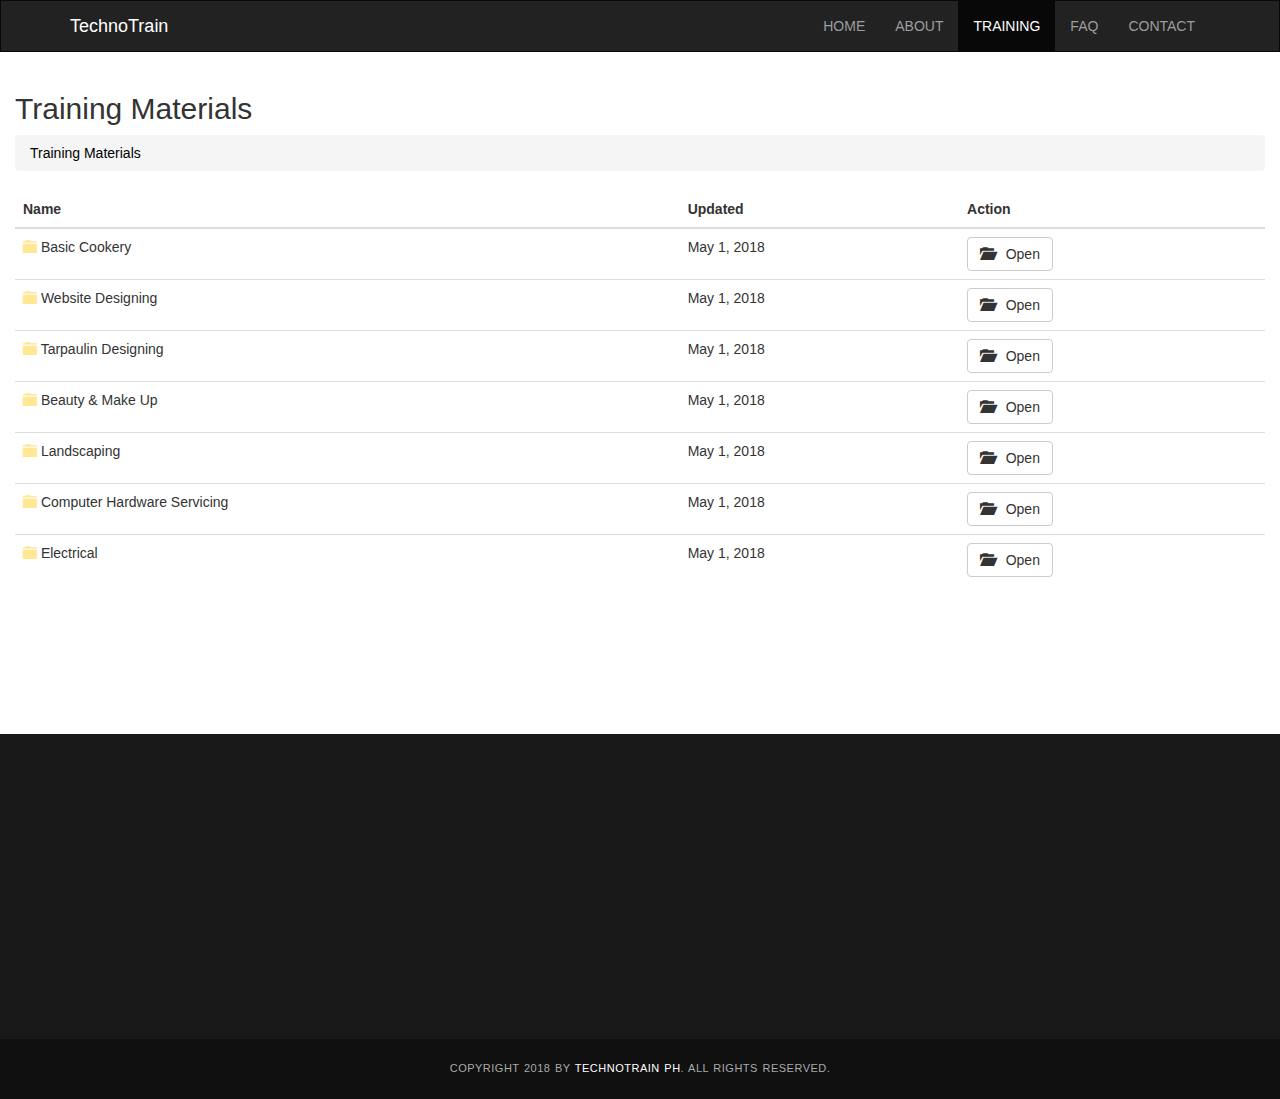
<file: training.html>
<!DOCTYPE html>
<html lang="en">
<head>
    <meta charset="UTF-8">
    <meta name="viewport" content="width=device-width, initial-scale=1.0">
    <meta http-equiv="X-UA-Compatible" content="ie=edge">
    <!-- Add CSS -->
    <link rel="stylesheet" href="css/bootstrap.min.css">
    <link rel="stylesheet" href="css/main.css">
    <!-- Add JS -->
    <script src="js/jquery.min.js" type="text/javascript"></script>
    <script src="js/bootstrap.js" type="text/javascript"></script>
    <script src="js/main.js" type="text/javascript"></script>
    <script src="js/parallax/parallax.js"></script>
    <!-- Add Font Awesome -->
    <link rel="stylesheet" href="css/web-fonts-with-css/css/fontawesome-all.css">
    <!-- Title and Icon -->
    <link rel="icon" href="images/logo.png">
    <title>TechnoTrain - Training</title>
</head>
<body id="body">



<nav class="navbar navbar-inverse sticky-top" id="navigate">
    <div class="container">
        <div class="navbar-header">
        <button type="button" class="navbar-toggle" data-toggle="collapse" data-target="#myNavbar">
            <span class="icon-bar"></span>
            <span class="icon-bar"></span>
            <span class="icon-bar"></span>                        
        </button>
        <a class="navbar-brand" href="#myPage">TechnoTrain</a>
        </div>
        <div class="collapse navbar-collapse" id="myNavbar">
        <ul class="nav navbar-nav navbar-right">
            <li><a href="index.html">HOME</a></li>
            <li><a href="about.html">ABOUT</a></li>
            <li class="active"><a href="training.html">TRAINING</a></li>
            <li><a href="FAQ.html">FAQ</a></li>
            <li><a href="contact.html">CONTACT</a></li>
        </ul>
        </div>
    </div>
</nav><!-- Navigation -->

   



<div class="container-fluid min-height-screen">
    <h2>Training Materials</h2>
        <ul class="breadcrumb">
            <li class="active"><a href="#">Training Materials</a></li>
        </ul>
    <div class="table-responsive">
        <table class="table table-hover">
          <thead>
            <tr>
              <th>Name</th>
              <th>Updated</th>
              <th>Action</th>
            </tr>
          </thead>
          <tbody>
            <tr>
              <td><span class="glyphicon glyphicon-folder-close"></span> Basic Cookery</td>
              <td>May 1, 2018</td>
              <td>
                  <a href="training-materials/training-overview.html" class="btn btn-default"><span class="glyphicon glyphicon-folder-open"></span> &nbsp;  Open</a>
              </td>
            </tr>
            <tr>
              <td><span class="glyphicon glyphicon-folder-close"></span> Website Designing</td>
              <td>May 1, 2018</td>
              <td>
                <a href="#" class="btn btn-default"><span class="glyphicon glyphicon-folder-open"></span> &nbsp;  Open</a>
              </td>
            </tr>
            <tr>
              <td><span class="glyphicon glyphicon-folder-close"></span> Tarpaulin Designing</td>
              <td>May 1, 2018</td>
              <td>
                <a href="#" class="btn btn-default"><span class="glyphicon glyphicon-folder-open"></span> &nbsp;  Open</a>
              </td>
            </tr>
            <tr>
              <td><span class="glyphicon glyphicon-folder-close"></span> Beauty & Make Up</td>
              <td>May 1, 2018</td>
              <td>
                <a href="#" class="btn btn-default"><span class="glyphicon glyphicon-folder-open"></span> &nbsp;  Open</a>
              </td>
            </tr>
            <tr>
              <td><span class="glyphicon glyphicon-folder-close"></span> Landscaping</td>
              <td>May 1, 2018</td>
              <td>
                <a href="#" class="btn btn-default"><span class="glyphicon glyphicon-folder-open"></span> &nbsp;  Open</a>
              </td>
            </tr>
            <tr>
              <td><span class="glyphicon glyphicon-folder-close"></span> Computer Hardware Servicing</td>
              <td>May 1, 2018</td>
              <td>
                <a href="#" class="btn btn-default"><span class="glyphicon glyphicon-folder-open"></span> &nbsp;  Open</a>
              </td>
            </tr>
            <tr>
              <td><span class="glyphicon glyphicon-folder-close"></span> Electrical</td>
              <td>May 1, 2018</td>
              <td>
                <a href="#" class="btn btn-default"><span class="glyphicon glyphicon-folder-open"></span> &nbsp;  Open</a>
              </td>
            </tr>
          </tbody>
        </table>
    </div>
</div>




















    <!-- Footer -->
    <div class="footer">
            <div class="container">
                <div class="row">
                    <div class="col-md-3 col-sm-6 slideanim">
                        <div class="well well-lg footer-box"> 
                            <strong><i class="fas fa-phone"></i>Phone</strong>
                            <p>(342) 622-1233</p> 
                        </div>
                    </div>
                    <div class="col-md-3 col-sm-6 slideanim">
                        <div class="well well-lg footer-box contact-box"> 
                            <strong><i class="fas fa-map-marker-alt"></i>Address</strong>
                            <p>Roxas City, Capiz, Philippines</p>
                        </div>
                    </div>
                    <div class="col-md-3 col-sm-6 slideanim">
                        <div class="well well-lg footer-box service-box"> 
                            <strong><i class="fas fa-envelope"></i>Email</strong>
                            <p>TechnoTrainph@gmail.com</p>
                        </div>
                    </div>
                    <div class="col-md-3 col-sm-6 slideanim">
                        <div class="well well-lg footer-box"> 
                            <strong><i class="fab fa-facebook"></i>Facebook</strong>
                            <p>fb.com/TechnoTrainph</p>
                        </div>
                    </div>
                </div>
            </div>
        </div>
        <footer class="footer f-bottom">
            <div class="container">
                <div class="row">
                    <div class="col-sm-12">
                        <p>Copyright 2018 by <a>TechnoTrain Ph</a>. All Rights Reserved.</p>
                    </div>
                </div>	
            </div>
        </footer>

</body>
</html>
</file>
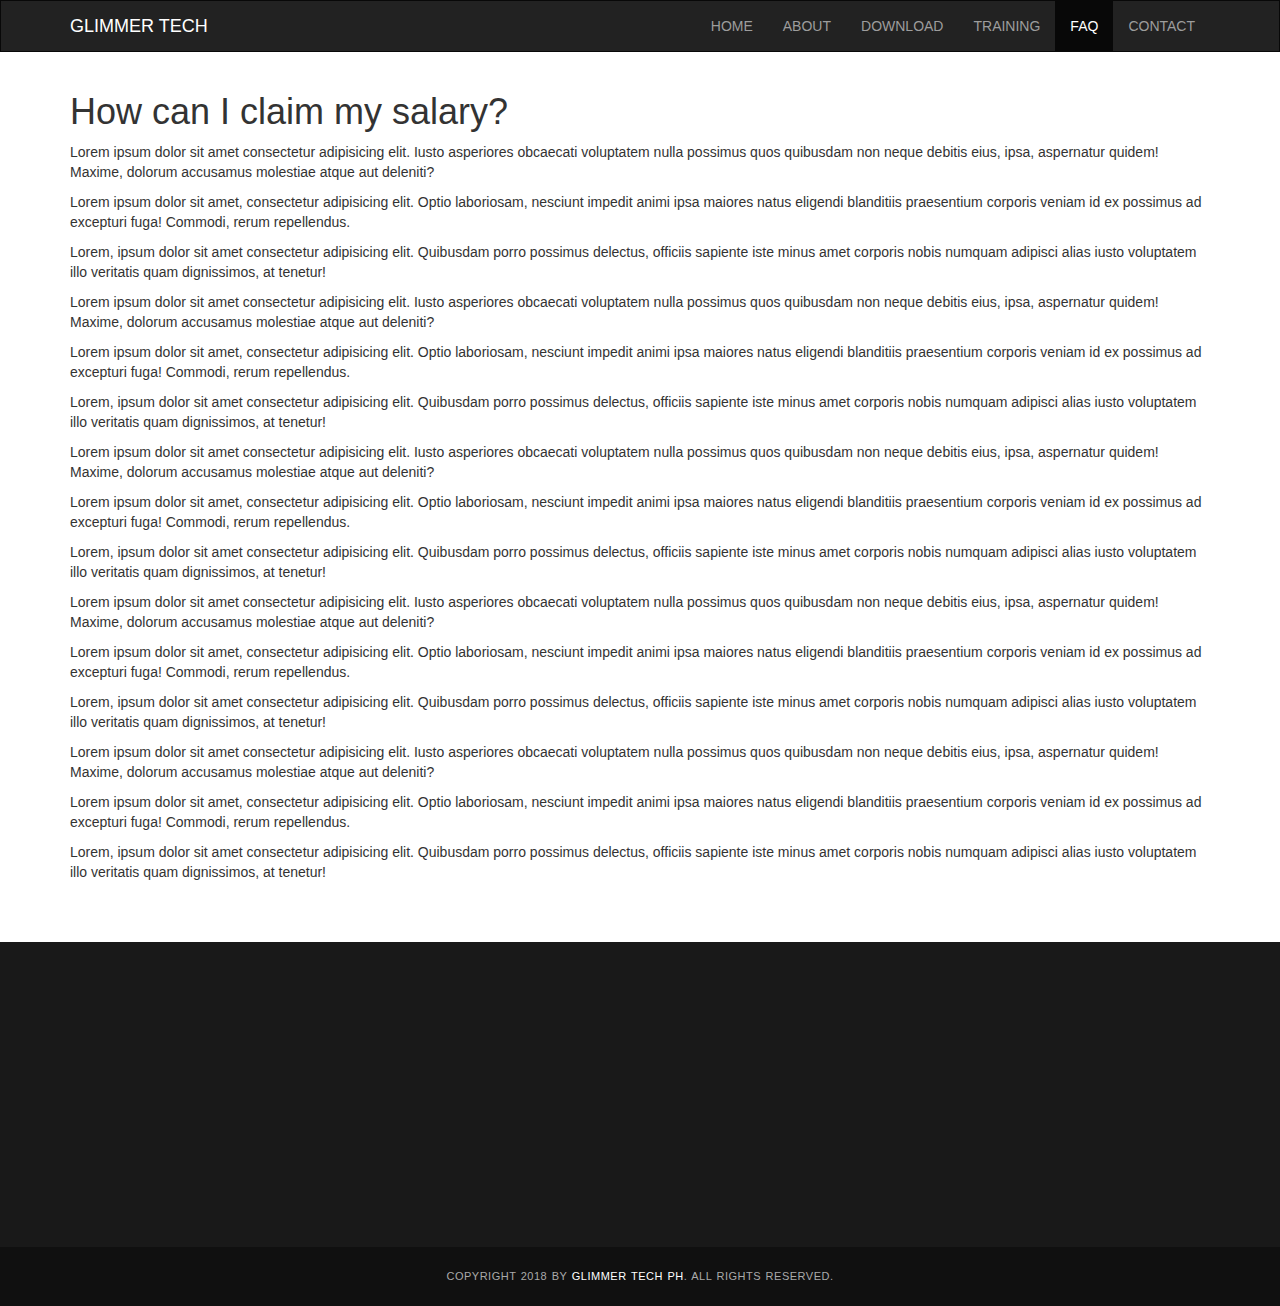
<file: faq-list/how-can-i-claim-my-salary.html>
<!DOCTYPE html>
<html lang="en">
<head>
    <meta charset="UTF-8">
    <meta name="viewport" content="width=device-width, initial-scale=1.0">
    <meta http-equiv="X-UA-Compatible" content="ie=edge">
    <!-- Add CSS -->
    <link rel="stylesheet" href="../css/bootstrap.min.css">
    <link rel="stylesheet" href="../css/main.css">
    <!-- Add JS -->
    <script src="../js/jquery.min.js" type="text/javascript"></script>
    <script src="../js/bootstrap.js" type="text/javascript"></script>
    <script src="../js/main.js" type="text/javascript"></script>
    <script src="../js/parallax/parallax.js"></script>
    <!-- Add Font Awesome -->
    <link rel="stylesheet" href="../css/web-fonts-with-css/css/fontawesome-all.css">
    <!-- Title and Icon -->
    <link rel="icon" href="../images/logo.png">
    <title>GlimmerTech - FAQ</title>
</head>
<body id="body">



<nav class="navbar navbar-inverse sticky-top" id="navigate">
    <div class="container">
        <div class="navbar-header">
        <button type="button" class="navbar-toggle" data-toggle="collapse" data-target="#myNavbar">
            <span class="icon-bar"></span>
            <span class="icon-bar"></span>
            <span class="icon-bar"></span>                        
        </button>
        <a class="navbar-brand" href="../#myPage">GLIMMER TECH</a>
        </div>
        <div class="collapse navbar-collapse" id="myNavbar">
        <ul class="nav navbar-nav navbar-right">
            <li><a href="../index.html">HOME</a></li>
            <li><a href="../about.html">ABOUT</a></li>
            <li><a href="../download.html">DOWNLOAD</a></li>
            <li><a href="../training.html">TRAINING</a></li>
            <li class="active"><a href="../FAQ.html">FAQ</a></li>
            <li><a href="../contact.html">CONTACT</a></li>
        </ul>
        </div>
    </div>
</nav><!-- Navigation -->

   


<div class="container" style="min-height: 622px; margin-bottom: 50px;">
     <h1>How can I claim my salary?</h1>
     <p>
         Lorem ipsum dolor sit amet consectetur adipisicing elit. Iusto asperiores obcaecati voluptatem nulla possimus quos quibusdam non neque debitis eius, ipsa, aspernatur quidem! Maxime, dolorum accusamus molestiae atque aut deleniti?
     </p>
     <p>
         Lorem ipsum dolor sit amet, consectetur adipisicing elit. Optio laboriosam, nesciunt impedit animi ipsa maiores natus eligendi blanditiis praesentium corporis veniam id ex possimus ad excepturi fuga! Commodi, rerum repellendus.
     </p>
     <p>
         Lorem, ipsum dolor sit amet consectetur adipisicing elit. Quibusdam porro possimus delectus, officiis sapiente iste minus amet corporis nobis numquam adipisci alias iusto voluptatem illo veritatis quam dignissimos, at tenetur!
     </p>
     <p>
         Lorem ipsum dolor sit amet consectetur adipisicing elit. Iusto asperiores obcaecati voluptatem nulla possimus quos quibusdam non neque debitis eius, ipsa, aspernatur quidem! Maxime, dolorum accusamus molestiae atque aut deleniti?
     </p>
     <p>
         Lorem ipsum dolor sit amet, consectetur adipisicing elit. Optio laboriosam, nesciunt impedit animi ipsa maiores natus eligendi blanditiis praesentium corporis veniam id ex possimus ad excepturi fuga! Commodi, rerum repellendus.
     </p>
     <p>
         Lorem, ipsum dolor sit amet consectetur adipisicing elit. Quibusdam porro possimus delectus, officiis sapiente iste minus amet corporis nobis numquam adipisci alias iusto voluptatem illo veritatis quam dignissimos, at tenetur!
     </p>
     <p>
         Lorem ipsum dolor sit amet consectetur adipisicing elit. Iusto asperiores obcaecati voluptatem nulla possimus quos quibusdam non neque debitis eius, ipsa, aspernatur quidem! Maxime, dolorum accusamus molestiae atque aut deleniti?
     </p>
     <p>
         Lorem ipsum dolor sit amet, consectetur adipisicing elit. Optio laboriosam, nesciunt impedit animi ipsa maiores natus eligendi blanditiis praesentium corporis veniam id ex possimus ad excepturi fuga! Commodi, rerum repellendus.
     </p>
     <p>
         Lorem, ipsum dolor sit amet consectetur adipisicing elit. Quibusdam porro possimus delectus, officiis sapiente iste minus amet corporis nobis numquam adipisci alias iusto voluptatem illo veritatis quam dignissimos, at tenetur!
     </p>
     <p>
         Lorem ipsum dolor sit amet consectetur adipisicing elit. Iusto asperiores obcaecati voluptatem nulla possimus quos quibusdam non neque debitis eius, ipsa, aspernatur quidem! Maxime, dolorum accusamus molestiae atque aut deleniti?
     </p>
     <p>
         Lorem ipsum dolor sit amet, consectetur adipisicing elit. Optio laboriosam, nesciunt impedit animi ipsa maiores natus eligendi blanditiis praesentium corporis veniam id ex possimus ad excepturi fuga! Commodi, rerum repellendus.
     </p>
     <p>
         Lorem, ipsum dolor sit amet consectetur adipisicing elit. Quibusdam porro possimus delectus, officiis sapiente iste minus amet corporis nobis numquam adipisci alias iusto voluptatem illo veritatis quam dignissimos, at tenetur!
     </p>
     <p>
         Lorem ipsum dolor sit amet consectetur adipisicing elit. Iusto asperiores obcaecati voluptatem nulla possimus quos quibusdam non neque debitis eius, ipsa, aspernatur quidem! Maxime, dolorum accusamus molestiae atque aut deleniti?
     </p>
     <p>
         Lorem ipsum dolor sit amet, consectetur adipisicing elit. Optio laboriosam, nesciunt impedit animi ipsa maiores natus eligendi blanditiis praesentium corporis veniam id ex possimus ad excepturi fuga! Commodi, rerum repellendus.
     </p>
     <p>
         Lorem, ipsum dolor sit amet consectetur adipisicing elit. Quibusdam porro possimus delectus, officiis sapiente iste minus amet corporis nobis numquam adipisci alias iusto voluptatem illo veritatis quam dignissimos, at tenetur!
     </p>

</div>
      

    <!-- Footer -->
    <div class="footer">
            <div class="container">
                <div class="row">
                    <div class="col-md-3 col-sm-6 slideanim">
                        <div class="well well-lg footer-box"> 
                            <strong><i class="fas fa-phone"></i>Phone</strong>
                            <p>(342) 622-1233</p> 
                        </div>
                    </div>
                    <div class="col-md-3 col-sm-6 slideanim">
                        <div class="well well-lg footer-box contact-box"> 
                            <strong><i class="fas fa-map-marker-alt"></i>Address</strong>
                            <p>Sapian, Capiz, Philippines</p>
                        </div>
                    </div>
                    <div class="col-md-3 col-sm-6 slideanim">
                        <div class="well well-lg footer-box service-box"> 
                            <strong><i class="fas fa-envelope"></i>Email</strong>
                            <p>glimmertechph@gmail.com</p>
                        </div>
                    </div>
                    <div class="col-md-3 col-sm-6 slideanim">
                        <div class="well well-lg footer-box"> 
                            <strong><i class="fab fa-facebook"></i>Facebook</strong>
                            <p>fb.com/glimmertechph</p>
                        </div>
                    </div>
                </div>
            </div>
        </div>
        <footer class="footer f-bottom">
            <div class="container">
                <div class="row">
                    <div class="col-sm-12">
                        <p>Copyright 2018 by <a>Glimmer Tech Ph</a>. All Rights Reserved.</p>
                    </div>
                </div>	
            </div>
        </footer>









        <script>
                function resizeIframe(obj) {
                  obj.style.height = obj.contentWindow.document.body.scrollHeight + 'px';
                }
        </script>

</body>
</html>
</file>
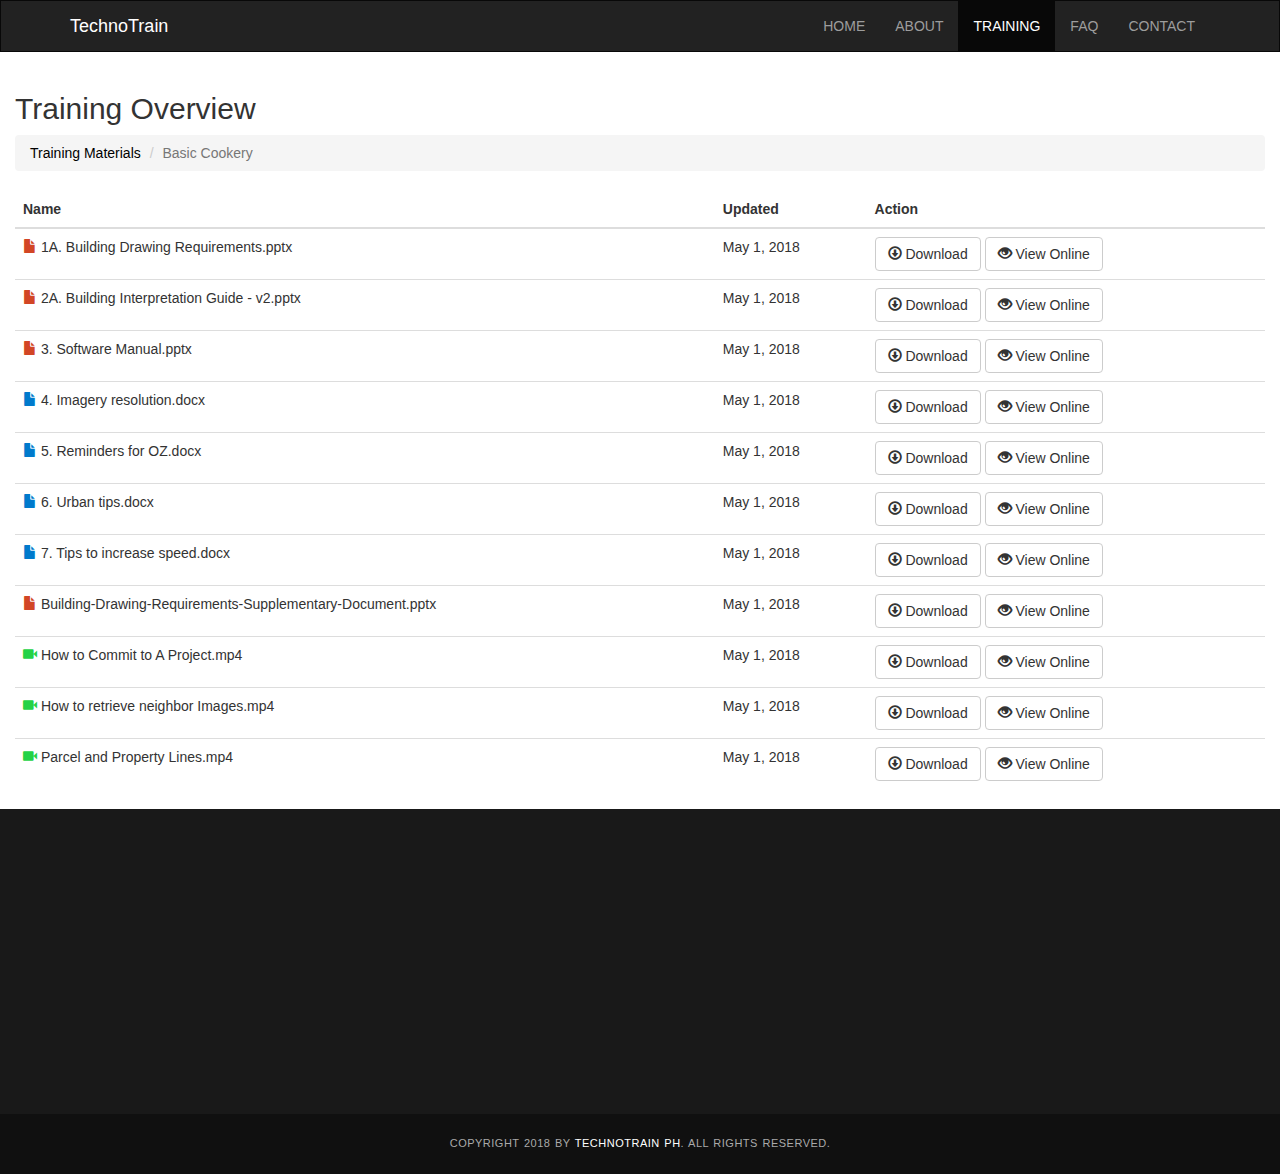
<file: training-materials/training-overview.html>
<!DOCTYPE html>
<html lang="en">
<head>
    <meta charset="UTF-8">
    <meta name="viewport" content="width=device-width, initial-scale=1.0">
    <meta http-equiv="X-UA-Compatible" content="ie=edge">
    <!-- Add CSS -->
    <link rel="stylesheet" href="../css/bootstrap.min.css">
    <link rel="stylesheet" href="../css/main.css">
    <!-- Add JS -->
    <script src="../js/jquery.min.js" type="text/javascript"></script>
    <script src="../js/bootstrap.js" type="text/javascript"></script>
    <script src="../js/main.js" type="text/javascript"></script>
    <script src="../js/parallax/parallax.js"></script>
    <!-- Add Font Awesome -->
    <link rel="stylesheet" href="../css/web-fonts-with-css/css/fontawesome-all.css">
    <!-- Title and Icon -->
    <link rel="icon" href="../images/logo.png">
    <title>TechnoTrain - Training</title>
</head>
<body id="body">



<nav class="navbar navbar-inverse sticky-top" id="navigate">
    <div class="container">
        <div class="navbar-header">
        <button type="button" class="navbar-toggle" data-toggle="collapse" data-target="#myNavbar">
            <span class="icon-bar"></span>
            <span class="icon-bar"></span>
            <span class="icon-bar"></span>                        
        </button>
        <a class="navbar-brand" href="#myPage">TechnoTrain</a>
        </div>
        <div class="collapse navbar-collapse" id="myNavbar">
        <ul class="nav navbar-nav navbar-right">
            <li><a href="../index.html">HOME</a></li>
            <li><a href="../about.html">ABOUT</a></l>
            <li class="active"><a href="../training.html">TRAINING</a></li>
            <li><a href="../FAQ.html">FAQ</a></li>
            <li><a href="../contact.html">CONTACT</a></li>
        </ul>
        </div>
    </div>
</nav><!-- Navigation -->

   



<div class="container-fluid min-height-screen">
    <h2>Training Overview</h2>
    <ul class="breadcrumb">
        <li><a href="../training.html">Training Materials</a></li>
        <li class="active">Basic Cookery</li> 
    </ul>
    <div class="table-responsive">
        <table class="table table-hover">
          <thead>
            <tr>
              <th>Name</th>
              <th>Updated</th>
              <th>Action</th>
            </tr>
          </thead>
          <tbody>
            <tr>
              <td><span class="glyphicon glyphicon-file red-file"></span> 1A. Building Drawing Requirements.pptx</td>
              <td>May 1, 2018</td>
              <td>
                  <a href="files/Example File.txt" class="btn btn-default"><span class="glyphicon glyphicon-download"></span> Download</a>
                  <a href="files/online.html" target="_blank" class="btn btn-default"><span class="glyphicon glyphicon-eye-open"></span> View Online</a>
              </td>
            </tr>
            <tr>
              <td><span class="glyphicon glyphicon-file red-file"></span> 2A. Building Interpretation Guide - v2.pptx</td>
              <td>May 1, 2018</td>
              <td>
                  <a href="files/Example File.txt" class="btn btn-default"><span class="glyphicon glyphicon-download"></span> Download</a>
                  <a href="files/online.html" target="_blank" class="btn btn-default"><span class="glyphicon glyphicon-eye-open"></span> View Online</a>
              </td>
            </tr>
            <tr>
              <td><span class="glyphicon glyphicon-file  red-file"></span> 3. Software Manual.pptx</td>
              <td>May 1, 2018</td>
              <td>
                <a href="files/Example File.txt" class="btn btn-default"><span class="glyphicon glyphicon-download"></span> Download</a>
                <a href="files/online.html" target="_blank" class="btn btn-default"><span class="glyphicon glyphicon-eye-open"></span> View Online</a>
              </td>
            </tr>
            <tr>
              <td><span class="glyphicon glyphicon-file  blue-file"></span> 4. Imagery resolution.docx</td>
              <td>May 1, 2018</td>
              <td>
                <a href="files/Example File.txt" class="btn btn-default"><span class="glyphicon glyphicon-download"></span> Download</a>
                <a href="files/online.html" target="_blank" class="btn btn-default"><span class="glyphicon glyphicon-eye-open"></span> View Online</a>
              </td>
            </tr>
            <tr>
              <td><span class="glyphicon glyphicon-file  blue-file"></span> 5. Reminders for OZ.docx</td>
              <td>May 1, 2018</td>
              <td>
                <a href="files/Example File.txt" class="btn btn-default"><span class="glyphicon glyphicon-download"></span> Download</a>
                <a href="files/online.html" target="_blank" class="btn btn-default"><span class="glyphicon glyphicon-eye-open"></span> View Online</a>
              </td>
            </tr>
            <tr>
              <td><span class="glyphicon glyphicon-file  blue-file"></span> 6. Urban tips.docx</td>
              <td>May 1, 2018</td>
              <td>
                <a href="files/Example File.txt" class="btn btn-default"><span class="glyphicon glyphicon-download"></span> Download</a>
                <a href="files/online.html" target="_blank" class="btn btn-default"><span class="glyphicon glyphicon-eye-open"></span> View Online</a>
              </td>
            </tr>
            <tr>
              <td><span class="glyphicon glyphicon-file  blue-file"></span> 7. Tips to increase speed.docx</td>
              <td>May 1, 2018</td>
              <td>
                <a href="files/Example File.txt" class="btn btn-default"><span class="glyphicon glyphicon-download"></span> Download</a>
                <a href="files/online.html" target="_blank" class="btn btn-default"><span class="glyphicon glyphicon-eye-open"></span> View Online</a>
              </td>
            </tr>
            <tr>
              <td><span class="glyphicon glyphicon-file  red-file"></span> Building-Drawing-Requirements-Supplementary-Document.pptx</td>
              <td>May 1, 2018</td>
              <td>
                <a href="files/Example File.txt" class="btn btn-default"><span class="glyphicon glyphicon-download"></span> Download</a>
                <a href="files/online.html" target="_blank" class="btn btn-default"><span class="glyphicon glyphicon-eye-open"></span> View Online</a>
              </td>
            </tr>
            <tr>
              <td><span class="glyphicon glyphicon-facetime-video  green-file"></span> How to Commit to A Project.mp4</td>
              <td>May 1, 2018</td>
              <td>
                <a href="files/Example Video.3gpp" download class="btn btn-default"><span class="glyphicon glyphicon-download"></span> Download</a>
                <a href="files/Example Video.3gpp" class="btn btn-default"><span class="glyphicon glyphicon-eye-open"></span> View Online</a>
              </td>
            </tr>
            <tr>
              <td><span class="glyphicon glyphicon-facetime-video  green-file"></span> How to retrieve neighbor Images.mp4</td>
              <td>May 1, 2018</td>
              <td>
                <a href="files/Example Video.3gpp" download class="btn btn-default"><span class="glyphicon glyphicon-download"></span> Download</a>
                <a href="files/Example Video.3gpp" class="btn btn-default"><span class="glyphicon glyphicon-eye-open"></span> View Online</a>
              </td>
            </tr>
            <tr>
              <td><span class="glyphicon glyphicon-facetime-video  green-file"></span> Parcel and Property Lines.mp4</td>
              <td>May 1, 2018</td>
              <td>
                <a href="files/Example Video.3gpp" download class="btn btn-default"><span class="glyphicon glyphicon-download"></span> Download</a>
                <a href="files/Example Video.3gpp" class="btn btn-default"><span class="glyphicon glyphicon-eye-open"></span> View Online</a>
              </td>
            </tr>
          </tbody>
        </table>
    </div>
</div>




















    <!-- Footer -->
    <div class="footer">
            <div class="container">
                <div class="row">
                    <div class="col-md-3 col-sm-6 slideanim">
                        <div class="well well-lg footer-box"> 
                            <strong><i class="fas fa-phone"></i>Phone</strong>
                            <p>(342) 622-1233</p> 
                        </div>
                    </div>
                    <div class="col-md-3 col-sm-6 slideanim">
                        <div class="well well-lg footer-box contact-box"> 
                            <strong><i class="fas fa-map-marker-alt"></i>Address</strong>
                            <p>Sapian, Capiz, Philippines</p>
                        </div>
                    </div>
                    <div class="col-md-3 col-sm-6 slideanim">
                        <div class="well well-lg footer-box service-box"> 
                            <strong><i class="fas fa-envelope"></i>Email</strong>
                            <p>TechnoTrainph@gmail.com</p>
                        </div>
                    </div>
                    <div class="col-md-3 col-sm-6 slideanim">
                        <div class="well well-lg footer-box"> 
                            <strong><i class="fab fa-facebook"></i>Facebook</strong>
                            <p>fb.com/TechnoTrainph</p>
                        </div>
                    </div>
                </div>
            </div>
        </div>
        <footer class="footer f-bottom">
            <div class="container">
                <div class="row">
                    <div class="col-sm-12">
                        <p>Copyright 2018 by <a>TechnoTrain Ph</a>. All Rights Reserved.</p>
                    </div>
                </div>	
            </div>
        </footer>

</body>
</html>
</file>
<file: css/main.css>
/* Initial Style */



a {
    transition: linear 0.3s all;
    color: black;
}

.btn {
    transition: linear 0.3s all;
}

.trans {
    transition: linear 0.3s all;
}


.brdr-right {
    border-right: dashed 1px grey;
}



@keyframes fadein {
    0% {
        opacity: 0;
        margin-top: 10%;
    }
    100% {
        opacity: 1;
        margin-top: 0;
    }
}

.fade-in {
    animation: fadein 1s normal;
}

.center {
    text-align: center;
}

.center-box {
    position: relative;
    left: 50%;
    transform: translateX(-50%);
}

.left-al {
    text-align: left;
}

.right-al {
    text-align: right;
}

.bg-grey {
    background-color: #f6f6f6;
}
/* Header */

header  {
    /* background-image: url(../images/header-background.jpg);
    background-attachment: fixed;
    background-position: center;
    background-size: cover; */
    height: 662px;
}

header .container-fluid {
    color: white;
    text-align: center;
    position: relative;
    display: block;
    height: 100%;
}

#header-title {
    position: relative;
    top: 40%;
    transform: translateY(-50%);
}

#header-title h1 {
    font-size: 50px;
}

#header-title p {
    font-size: 20px;
}
#header-title .btn {
    background: none;
    color: white;
    border: 2px white solid;
    border-radius: 50px;
}

#header-title .btn:hover {
    color: black;
    background: white;
}
.header-nav a {
    color: white;
    text-decoration: none;
    padding-left: 20px;
    padding-right: 20px;
    display: block;
}

.header-nav {
    position: absolute;
    left:50%;
    transform: translateX(-50%);
    bottom: 100px;
    padding: 0;
    margin: 0;
}

.header-nav a:hover {
    background-color: white;
    color: black;
    border-radius: 50px;
}

/* Navigation Bar */


.navbar {
    background: #222222;
    border-radius: 0;
}

.navbar-brand {
    color: white !important;
}



.sticky-top{
    position:-webkit-sticky;
    position: sticky;
    top:0;
    z-index: 100;
}

/* What to Expect */
#what-to-expect {
    padding-top: 100px;
    padding-bottom: 200px;
}

.icons {
    text-align: center;
}

.icons i {
    font-size: 70px;
}

.icons p {
    color: rgba(50, 50, 50, 1);
}




/* What to Expect when working */
.when-working {
    height: 662px;
    background-attachment: fixed;
    background-size: cover;
    background-position-x: center;
}

.when-working .jumbotron {
    color: white;
    background: none;
    position: relative;
    top: 50%;
    transform: translateY(-50%);
}

.when-working-title {
    height: 662px;
    background-attachment: fixed;
    background-size: cover;
    background-position-x: center;
}

.when-working-title .jumbotron {
    position: relative;
    background-color: rgba(255, 255, 255, 0.8);
    width: 90%;
    padding: 10%;
    top: 50%;
    left: 50%;
    transform: translate(-50%, -50%);
}

.btn-no-bg-white {
    background: none;
    color: white;
    border: 2px white solid;
    border-radius: 50px;
}

.btn-no-bg-white:hover {
    color: black;
    background: white;
}
/* Footer */

/*	footer
/*----------------------------------------------------*/
.footer{
	background-color: #191919;
	padding: 50px 0;
}

.footer .footer-box{
	box-shadow: none; 
	border-radius: 0;
	background-color: transparent; 
	border-color: #fcfcfc;
    min-height: 185px;
}

.footer .footer-box .schedule.list-unstyled li {
    color: #999;
    font-size: 13px;
    margin-bottom: 5px;
}

.footer .footer-box strong i{
    float: left;
	color: #fff;
	font-size: 30px;
	line-height: 20px;
	margin-right: 10px;
}

.footer .footer-box strong {
    color: #fff;
    display: block;
    font-size: 20px;
    margin-bottom: 15px;
    font-family: 'Roboto Slab', serif;
}

.footer .footer-box p{
    font-size: 13px;
	margin-bottom: 0;
    color: #999;
}

.footer .contact-box p{
    margin-bottom: 5px;
}

.footer .service-box li{
    color: #999;
    font-size: 13px;
    position: relative;
    padding-left: 25px;
}

.footer .service-box li:before{
    content: '';
    background-color: #999;
    position: absolute;
    display: block;
    width: 10px;
    height: 1px;
    top: 10px;
    left: 0;    
}



/* footer */
.footer.f-bottom{
    padding: 0;
	background-color: #101010;
}

.footer.f-bottom p {
    color: #aaa;
    font-size: 11px;
    letter-spacing: 0.5px;
    margin-bottom: 22px;
    margin-top: 22px;
    text-align: center;
    text-transform: uppercase;
    word-spacing: 1px;
    font-family: 'Titillium Web', sans-serif;
}

.footer.f-bottom p a{
	color: #fff;
	text-decoration: none;
}
    

/* Slide Animation */

.slideanim {
    visibility: hidden;
}
.slide {
    /* The name of the animation */
    animation-name: slide;
    -webkit-animation-name: slide; 
    /* The duration of the animation */
    animation-duration: 1s; 
    -webkit-animation-duration: 1s;
    /* Make the element visible */
    visibility: visible !important; 
}

/* Go from 0% to 100% opacity (see-through) and specify the percentage from when to slide in the element along the Y-axis */
@keyframes slide {
    0% {
        opacity: 0;
        transform: translateY(100%);
    } 
    100% {
        opacity: 1;
        transform: translateY(0%);
    } 
}
@-webkit-keyframes slide {
    0% {
        opacity: 0;
        -webkit-transform: translateY(100%);
    } 
    100% {
        opacity: 1;
        -webkit-transform: translateY(0%);
    }
}

/* Get Started */
.get-started {
    color: rgb(68, 68, 68);
    position: relative;
}

.btn-next-footer {
    position: absolute;
    bottom: 0;
    right: 0;
    width: 50%;
    text-align: center;
    line-height: 50px;
    background-color: #0699b3;
    z-index: 1;
    border: none;
}

.btn-cancel-footer {
    position: absolute;
    bottom: 0;
    left: 0;
    width: 50%;
    text-align: center;
    line-height: 50px;
    background-color: #b0e2eb;
    z-index: 1;
    color: black;
    border: none;
}

.btn-next-footer:hover {
    color: white;
}
.btn-cancel-footer:hover {
    color: white;
}



.mymodal {
    position: fixed;
    height: 100%;
    width: 100%;
    top: 0;
    left: 0;
    z-index: 101;
}


/* Training */

.glyphicon-folder-close {
    color: #FFE793;
}

.blue-file {
    color: #007ACC;
}

.red-file {
    color: #D24625;
}

.green-file {
    color: #25D245;
}

.min-height-screen {
    min-height: 662px;
}


















/* // Extra small devices (portrait phones, less than 576px) */
/* // No media query since this is the default in Bootstrap */

@media only screen and (max-width: 360px) {
    .get-started-img {
        width: 100%;
    }
}

/* // Small devices (landscape phones, 576px and up) */
@media only screen and (max-width: 576px) {
    #header-title h1 {
        font-size: 30px;
    }
    
    #header-title p {
        font-size: 18px;
    }

    .sm-margin {
    margin-left: 10%;
    margin-right: 10%;
}
}

@media only screen and (min-width: 576px) {

}

/* // Medium devices (tablets, 768px and up) */
@media only screen and (min-width: 768px) {
    .header-nav a {
        display: inline-block;
        padding-left: 10px;
        padding-right: 10px;
    }
    
}

@media only screen and (max-width: 768px)  {
    .sm-margin {
        margin-left: 5%;
        margin-right: 5%;
    }
}

/* // Large devices (desktops, 992px and up) */
@media only screen and (min-width: 992px) {
    /* .navbar-nav > li > a, .navbar-brand {
        padding-top:5px !important;
        padding-bottom:0 !important;
        height: 30px; }
    .navbar {
        min-height:30px !important;
        border-radius: 0px !important;
        font-size: 12px;
    } */

    .get-started h1 {
        font-size: 70px;
        text-align: center;
    }
    .get-started p {
        font-size: 25px;
        text-align: center;
    }
    .get-started-img {
        width: 100%;
    }
    .center-height {
        position: relative;
        top: 50%;
        transform: translateY(-50%);
        width: 100%;
    }
}

@media only screen and (max-width: 992px) {
    .brdr-right {
        border: none;
    }

    .get-started h1 {
        text-align: center;
        font-size: 30px;
    }
    .get-started p {
        font-size: 18px;
        text-align: center;
    }
    .get-started-img {
        width: 100%;
    }

}

/* // Extra large devices (large desktops, 1200px and up) */
@media only screen and (min-width: 1200px) {
    .header-nav a {
        display: inline-block;
        padding-left: 20px;
        padding-right: 20px;
        padding-top: 5px;
        padding-bottom: 5px;
        
    }

    .mymodal {
        width: 90%;
        height: 90%;
        position: fixed;
        top: 5%;
        left: 5%;
        z-index: 101;
        border: solid 5px rgba(0, 0, 0 , 0.8);
    }
}

@media only screen and (min-width: 768px) and (max-width: 1200px)  {
    /* .when-working {
        background-attachment: initial;
    } */
}



.stickframe {
    top: 75px;
    right: 50px;
    width: 250px;
    position: fixed;
    height: 100%;
}
</file>
